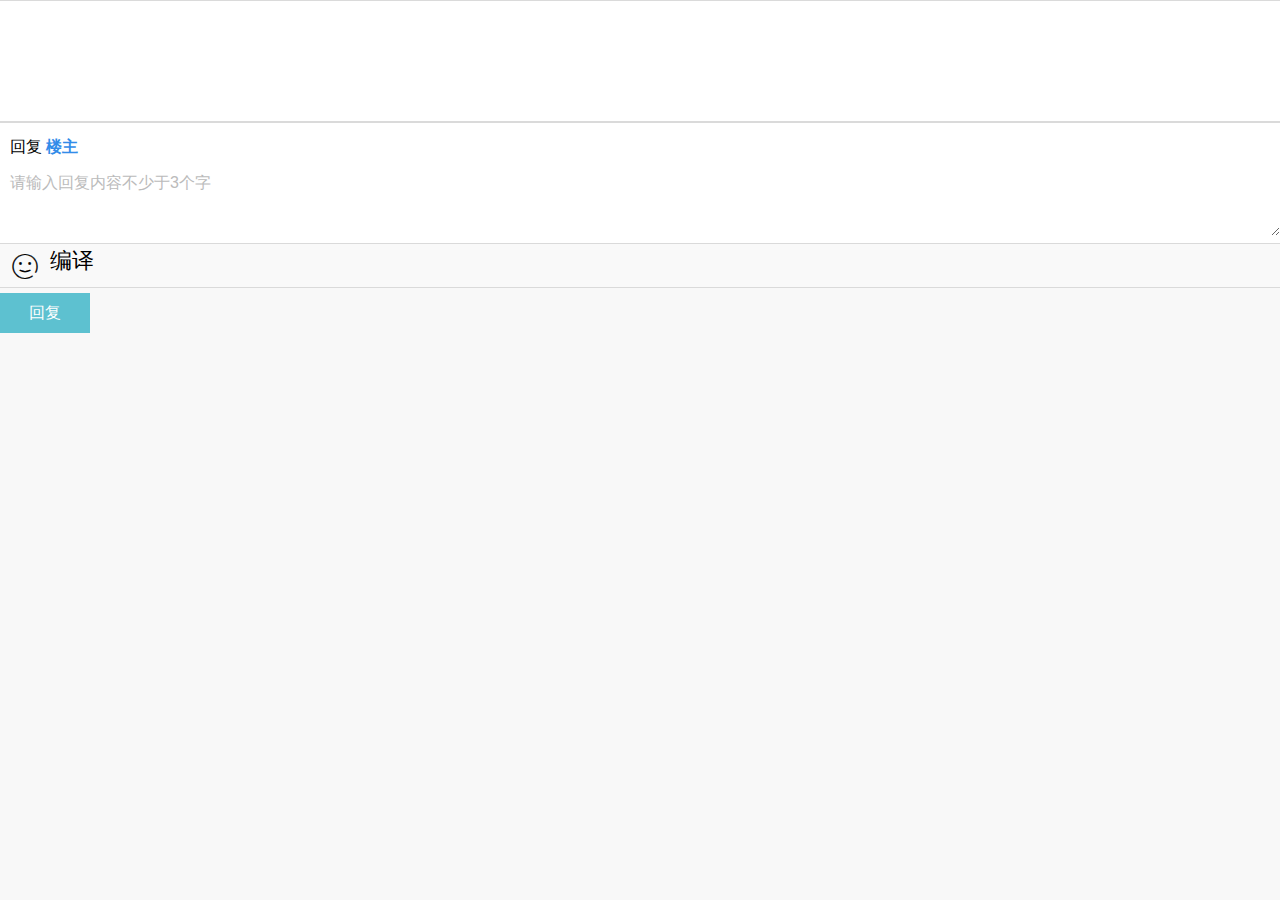
<file: index.html>
<!doctype html>
<html>
<head>
    <meta charset="utf-8">
    <meta name="viewport" content="initial-scale=1, maximum-scale=1, user-scalable=no">
    <meta name="format-detection" content="telephone=no">
    <title>表情</title>
    <script type="text/javascript" src="lib/zepto.js"></script>
    <link rel="stylesheet" href="lib/frozenui-1.3.0/css/frozen.css"/>
    <link rel="stylesheet" href="lib/taobao-font/iconfont.css"/>
    <link rel="stylesheet" href="css/mod.emoji.css"/>
	<link rel="stylesheet" href="css/mod.bz.css"/>
	
</head>
<body>
  <section id="replyer">
        <div class="topic-bottom-bar">
        <div id="result" class="reply replyer-emoji-box "></div>
            <div class="reply">
                <span>
                    回复 <b >楼主</b>
                </span>
                <textarea placeholder="请输入回复内容不少于3个字" class="replyInput " id="textContent"></textarea>
            </div>

            <div class="replyer-panel">
                <div class="emoji" id="emojiBtn">
                    <i class="icon iconfont">&#xf00f5;</i>
                </div>
                <div id="byBtn">编译</div>
            </div>
            <div class="face-main" id="faceMain">
                <div class="face-main-box" id="faceMainBox">
                   
                </div>
                <ul class="nav-tab-face selfclear" id="navTabBox"></ul>
            </div>
            <div class="ctrlBar">
                <a class="btn btn-blue submit">回复</a>
            </div>
        </div>
    </section>
    <script type="text/javascript" src="lib/zepto.touchSwipe.js"></script>
    <script type="text/javascript" src="modules/module.emoji.js"></script>
    <script type="text/javascript" src="modules/index.controller.js"></script>
</body>
</html>
</file>
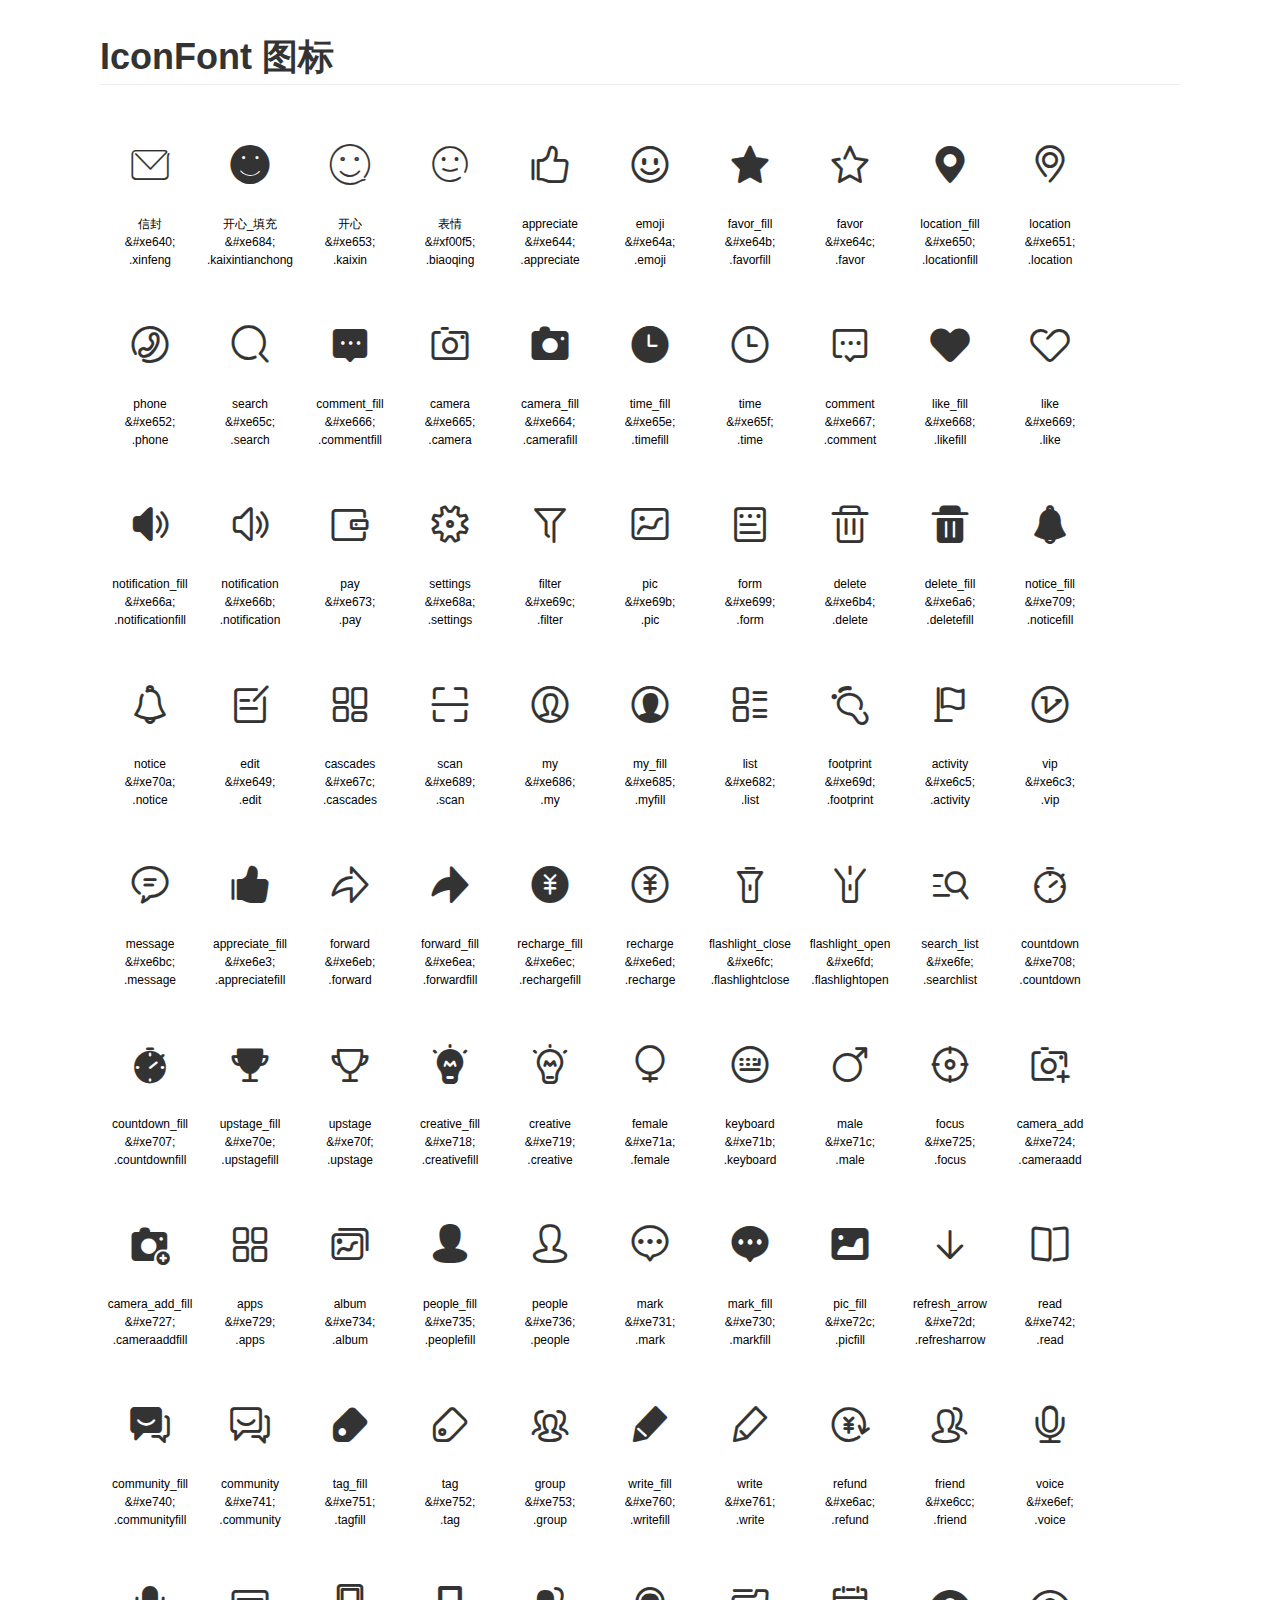
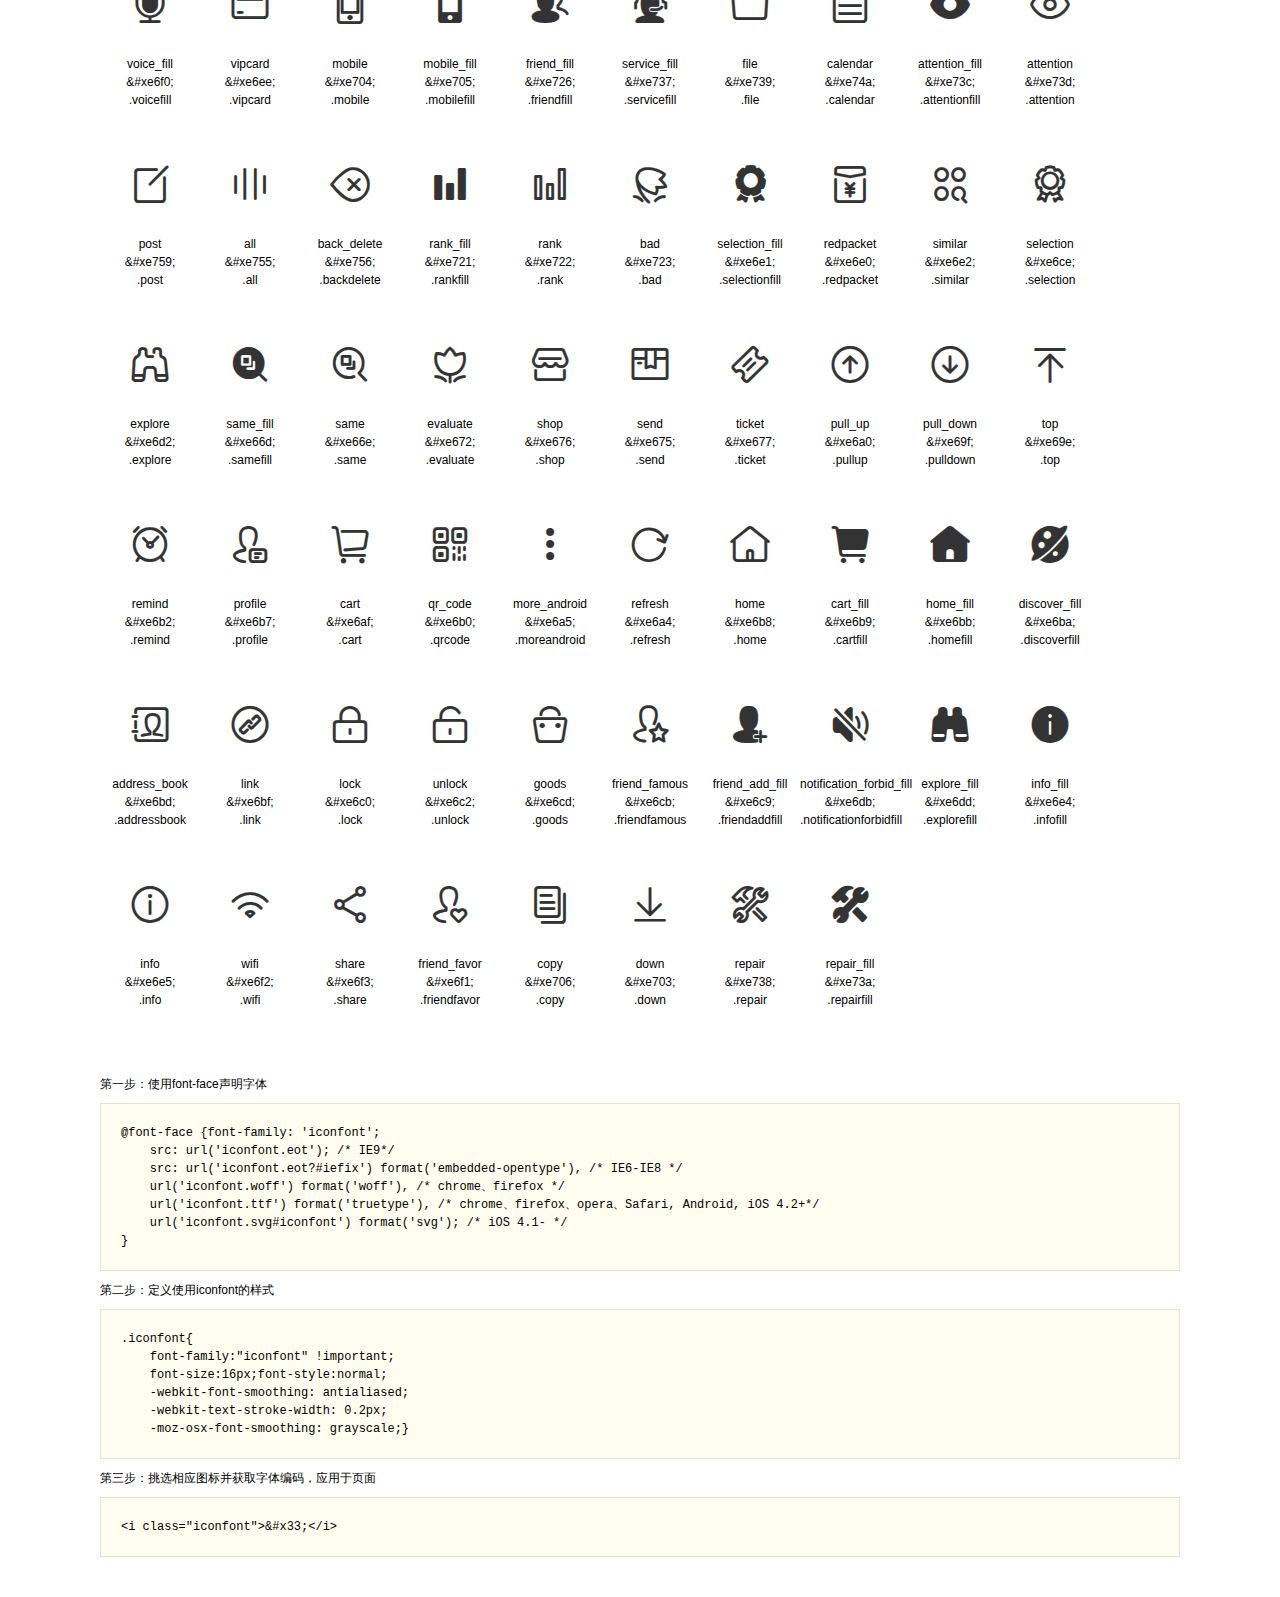
<file: lib/taobao-font/demo.html>
<!DOCTYPE html>
<html>
<head>
    <meta charset="utf-8"/>
    <title>IconFont</title>
    <link rel="stylesheet" href="demo.css">
    <link rel="stylesheet" href="iconfont.css">
</head>
<body>
    <div class="main">
        <h1>IconFont 图标</h1>
        <ul class="icon_lists clear">
            
                <li>
                <i class="icon iconfont">&#xe640;</i>
                    <div class="name">信封</div>
                    <div class="code">&amp;#xe640;</div>
                    <div class="fontclass">.xinfeng</div>
                </li>
            
                <li>
                <i class="icon iconfont">&#xe684;</i>
                    <div class="name">开心_填充</div>
                    <div class="code">&amp;#xe684;</div>
                    <div class="fontclass">.kaixintianchong</div>
                </li>
            
                <li>
                <i class="icon iconfont">&#xe653;</i>
                    <div class="name">开心</div>
                    <div class="code">&amp;#xe653;</div>
                    <div class="fontclass">.kaixin</div>
                </li>
            
                <li>
                <i class="icon iconfont">&#xf00f5;</i>
                    <div class="name">表情</div>
                    <div class="code">&amp;#xf00f5;</div>
                    <div class="fontclass">.biaoqing</div>
                </li>
            
                <li>
                <i class="icon iconfont">&#xe644;</i>
                    <div class="name">appreciate</div>
                    <div class="code">&amp;#xe644;</div>
                    <div class="fontclass">.appreciate</div>
                </li>
            
                <li>
                <i class="icon iconfont">&#xe64a;</i>
                    <div class="name">emoji</div>
                    <div class="code">&amp;#xe64a;</div>
                    <div class="fontclass">.emoji</div>
                </li>
            
                <li>
                <i class="icon iconfont">&#xe64b;</i>
                    <div class="name">favor_fill</div>
                    <div class="code">&amp;#xe64b;</div>
                    <div class="fontclass">.favorfill</div>
                </li>
            
                <li>
                <i class="icon iconfont">&#xe64c;</i>
                    <div class="name">favor</div>
                    <div class="code">&amp;#xe64c;</div>
                    <div class="fontclass">.favor</div>
                </li>
            
                <li>
                <i class="icon iconfont">&#xe650;</i>
                    <div class="name">location_fill</div>
                    <div class="code">&amp;#xe650;</div>
                    <div class="fontclass">.locationfill</div>
                </li>
            
                <li>
                <i class="icon iconfont">&#xe651;</i>
                    <div class="name">location</div>
                    <div class="code">&amp;#xe651;</div>
                    <div class="fontclass">.location</div>
                </li>
            
                <li>
                <i class="icon iconfont">&#xe652;</i>
                    <div class="name">phone</div>
                    <div class="code">&amp;#xe652;</div>
                    <div class="fontclass">.phone</div>
                </li>
            
                <li>
                <i class="icon iconfont">&#xe65c;</i>
                    <div class="name">search</div>
                    <div class="code">&amp;#xe65c;</div>
                    <div class="fontclass">.search</div>
                </li>
            
                <li>
                <i class="icon iconfont">&#xe666;</i>
                    <div class="name">comment_fill</div>
                    <div class="code">&amp;#xe666;</div>
                    <div class="fontclass">.commentfill</div>
                </li>
            
                <li>
                <i class="icon iconfont">&#xe665;</i>
                    <div class="name">camera</div>
                    <div class="code">&amp;#xe665;</div>
                    <div class="fontclass">.camera</div>
                </li>
            
                <li>
                <i class="icon iconfont">&#xe664;</i>
                    <div class="name">camera_fill</div>
                    <div class="code">&amp;#xe664;</div>
                    <div class="fontclass">.camerafill</div>
                </li>
            
                <li>
                <i class="icon iconfont">&#xe65e;</i>
                    <div class="name">time_fill</div>
                    <div class="code">&amp;#xe65e;</div>
                    <div class="fontclass">.timefill</div>
                </li>
            
                <li>
                <i class="icon iconfont">&#xe65f;</i>
                    <div class="name">time</div>
                    <div class="code">&amp;#xe65f;</div>
                    <div class="fontclass">.time</div>
                </li>
            
                <li>
                <i class="icon iconfont">&#xe667;</i>
                    <div class="name">comment</div>
                    <div class="code">&amp;#xe667;</div>
                    <div class="fontclass">.comment</div>
                </li>
            
                <li>
                <i class="icon iconfont">&#xe668;</i>
                    <div class="name">like_fill</div>
                    <div class="code">&amp;#xe668;</div>
                    <div class="fontclass">.likefill</div>
                </li>
            
                <li>
                <i class="icon iconfont">&#xe669;</i>
                    <div class="name">like</div>
                    <div class="code">&amp;#xe669;</div>
                    <div class="fontclass">.like</div>
                </li>
            
                <li>
                <i class="icon iconfont">&#xe66a;</i>
                    <div class="name">notification_fill</div>
                    <div class="code">&amp;#xe66a;</div>
                    <div class="fontclass">.notificationfill</div>
                </li>
            
                <li>
                <i class="icon iconfont">&#xe66b;</i>
                    <div class="name">notification</div>
                    <div class="code">&amp;#xe66b;</div>
                    <div class="fontclass">.notification</div>
                </li>
            
                <li>
                <i class="icon iconfont">&#xe673;</i>
                    <div class="name">pay</div>
                    <div class="code">&amp;#xe673;</div>
                    <div class="fontclass">.pay</div>
                </li>
            
                <li>
                <i class="icon iconfont">&#xe68a;</i>
                    <div class="name">settings</div>
                    <div class="code">&amp;#xe68a;</div>
                    <div class="fontclass">.settings</div>
                </li>
            
                <li>
                <i class="icon iconfont">&#xe69c;</i>
                    <div class="name">filter</div>
                    <div class="code">&amp;#xe69c;</div>
                    <div class="fontclass">.filter</div>
                </li>
            
                <li>
                <i class="icon iconfont">&#xe69b;</i>
                    <div class="name">pic</div>
                    <div class="code">&amp;#xe69b;</div>
                    <div class="fontclass">.pic</div>
                </li>
            
                <li>
                <i class="icon iconfont">&#xe699;</i>
                    <div class="name">form</div>
                    <div class="code">&amp;#xe699;</div>
                    <div class="fontclass">.form</div>
                </li>
            
                <li>
                <i class="icon iconfont">&#xe6b4;</i>
                    <div class="name">delete</div>
                    <div class="code">&amp;#xe6b4;</div>
                    <div class="fontclass">.delete</div>
                </li>
            
                <li>
                <i class="icon iconfont">&#xe6a6;</i>
                    <div class="name">delete_fill</div>
                    <div class="code">&amp;#xe6a6;</div>
                    <div class="fontclass">.deletefill</div>
                </li>
            
                <li>
                <i class="icon iconfont">&#xe709;</i>
                    <div class="name">notice_fill</div>
                    <div class="code">&amp;#xe709;</div>
                    <div class="fontclass">.noticefill</div>
                </li>
            
                <li>
                <i class="icon iconfont">&#xe70a;</i>
                    <div class="name">notice</div>
                    <div class="code">&amp;#xe70a;</div>
                    <div class="fontclass">.notice</div>
                </li>
            
                <li>
                <i class="icon iconfont">&#xe649;</i>
                    <div class="name">edit</div>
                    <div class="code">&amp;#xe649;</div>
                    <div class="fontclass">.edit</div>
                </li>
            
                <li>
                <i class="icon iconfont">&#xe67c;</i>
                    <div class="name">cascades</div>
                    <div class="code">&amp;#xe67c;</div>
                    <div class="fontclass">.cascades</div>
                </li>
            
                <li>
                <i class="icon iconfont">&#xe689;</i>
                    <div class="name">scan</div>
                    <div class="code">&amp;#xe689;</div>
                    <div class="fontclass">.scan</div>
                </li>
            
                <li>
                <i class="icon iconfont">&#xe686;</i>
                    <div class="name">my</div>
                    <div class="code">&amp;#xe686;</div>
                    <div class="fontclass">.my</div>
                </li>
            
                <li>
                <i class="icon iconfont">&#xe685;</i>
                    <div class="name">my_fill</div>
                    <div class="code">&amp;#xe685;</div>
                    <div class="fontclass">.myfill</div>
                </li>
            
                <li>
                <i class="icon iconfont">&#xe682;</i>
                    <div class="name">list</div>
                    <div class="code">&amp;#xe682;</div>
                    <div class="fontclass">.list</div>
                </li>
            
                <li>
                <i class="icon iconfont">&#xe69d;</i>
                    <div class="name">footprint</div>
                    <div class="code">&amp;#xe69d;</div>
                    <div class="fontclass">.footprint</div>
                </li>
            
                <li>
                <i class="icon iconfont">&#xe6c5;</i>
                    <div class="name">activity</div>
                    <div class="code">&amp;#xe6c5;</div>
                    <div class="fontclass">.activity</div>
                </li>
            
                <li>
                <i class="icon iconfont">&#xe6c3;</i>
                    <div class="name">vip</div>
                    <div class="code">&amp;#xe6c3;</div>
                    <div class="fontclass">.vip</div>
                </li>
            
                <li>
                <i class="icon iconfont">&#xe6bc;</i>
                    <div class="name">message</div>
                    <div class="code">&amp;#xe6bc;</div>
                    <div class="fontclass">.message</div>
                </li>
            
                <li>
                <i class="icon iconfont">&#xe6e3;</i>
                    <div class="name">appreciate_fill</div>
                    <div class="code">&amp;#xe6e3;</div>
                    <div class="fontclass">.appreciatefill</div>
                </li>
            
                <li>
                <i class="icon iconfont">&#xe6eb;</i>
                    <div class="name">forward</div>
                    <div class="code">&amp;#xe6eb;</div>
                    <div class="fontclass">.forward</div>
                </li>
            
                <li>
                <i class="icon iconfont">&#xe6ea;</i>
                    <div class="name">forward_fill</div>
                    <div class="code">&amp;#xe6ea;</div>
                    <div class="fontclass">.forwardfill</div>
                </li>
            
                <li>
                <i class="icon iconfont">&#xe6ec;</i>
                    <div class="name">recharge_fill</div>
                    <div class="code">&amp;#xe6ec;</div>
                    <div class="fontclass">.rechargefill</div>
                </li>
            
                <li>
                <i class="icon iconfont">&#xe6ed;</i>
                    <div class="name">recharge</div>
                    <div class="code">&amp;#xe6ed;</div>
                    <div class="fontclass">.recharge</div>
                </li>
            
                <li>
                <i class="icon iconfont">&#xe6fc;</i>
                    <div class="name">flashlight_close</div>
                    <div class="code">&amp;#xe6fc;</div>
                    <div class="fontclass">.flashlightclose</div>
                </li>
            
                <li>
                <i class="icon iconfont">&#xe6fd;</i>
                    <div class="name">flashlight_open</div>
                    <div class="code">&amp;#xe6fd;</div>
                    <div class="fontclass">.flashlightopen</div>
                </li>
            
                <li>
                <i class="icon iconfont">&#xe6fe;</i>
                    <div class="name">search_list</div>
                    <div class="code">&amp;#xe6fe;</div>
                    <div class="fontclass">.searchlist</div>
                </li>
            
                <li>
                <i class="icon iconfont">&#xe708;</i>
                    <div class="name">countdown</div>
                    <div class="code">&amp;#xe708;</div>
                    <div class="fontclass">.countdown</div>
                </li>
            
                <li>
                <i class="icon iconfont">&#xe707;</i>
                    <div class="name">countdown_fill</div>
                    <div class="code">&amp;#xe707;</div>
                    <div class="fontclass">.countdownfill</div>
                </li>
            
                <li>
                <i class="icon iconfont">&#xe70e;</i>
                    <div class="name">upstage_fill</div>
                    <div class="code">&amp;#xe70e;</div>
                    <div class="fontclass">.upstagefill</div>
                </li>
            
                <li>
                <i class="icon iconfont">&#xe70f;</i>
                    <div class="name">upstage</div>
                    <div class="code">&amp;#xe70f;</div>
                    <div class="fontclass">.upstage</div>
                </li>
            
                <li>
                <i class="icon iconfont">&#xe718;</i>
                    <div class="name">creative_fill</div>
                    <div class="code">&amp;#xe718;</div>
                    <div class="fontclass">.creativefill</div>
                </li>
            
                <li>
                <i class="icon iconfont">&#xe719;</i>
                    <div class="name">creative</div>
                    <div class="code">&amp;#xe719;</div>
                    <div class="fontclass">.creative</div>
                </li>
            
                <li>
                <i class="icon iconfont">&#xe71a;</i>
                    <div class="name">female</div>
                    <div class="code">&amp;#xe71a;</div>
                    <div class="fontclass">.female</div>
                </li>
            
                <li>
                <i class="icon iconfont">&#xe71b;</i>
                    <div class="name">keyboard</div>
                    <div class="code">&amp;#xe71b;</div>
                    <div class="fontclass">.keyboard</div>
                </li>
            
                <li>
                <i class="icon iconfont">&#xe71c;</i>
                    <div class="name">male</div>
                    <div class="code">&amp;#xe71c;</div>
                    <div class="fontclass">.male</div>
                </li>
            
                <li>
                <i class="icon iconfont">&#xe725;</i>
                    <div class="name">focus</div>
                    <div class="code">&amp;#xe725;</div>
                    <div class="fontclass">.focus</div>
                </li>
            
                <li>
                <i class="icon iconfont">&#xe724;</i>
                    <div class="name">camera_add</div>
                    <div class="code">&amp;#xe724;</div>
                    <div class="fontclass">.cameraadd</div>
                </li>
            
                <li>
                <i class="icon iconfont">&#xe727;</i>
                    <div class="name">camera_add_fill</div>
                    <div class="code">&amp;#xe727;</div>
                    <div class="fontclass">.cameraaddfill</div>
                </li>
            
                <li>
                <i class="icon iconfont">&#xe729;</i>
                    <div class="name">apps</div>
                    <div class="code">&amp;#xe729;</div>
                    <div class="fontclass">.apps</div>
                </li>
            
                <li>
                <i class="icon iconfont">&#xe734;</i>
                    <div class="name">album</div>
                    <div class="code">&amp;#xe734;</div>
                    <div class="fontclass">.album</div>
                </li>
            
                <li>
                <i class="icon iconfont">&#xe735;</i>
                    <div class="name">people_fill</div>
                    <div class="code">&amp;#xe735;</div>
                    <div class="fontclass">.peoplefill</div>
                </li>
            
                <li>
                <i class="icon iconfont">&#xe736;</i>
                    <div class="name">people</div>
                    <div class="code">&amp;#xe736;</div>
                    <div class="fontclass">.people</div>
                </li>
            
                <li>
                <i class="icon iconfont">&#xe731;</i>
                    <div class="name">mark</div>
                    <div class="code">&amp;#xe731;</div>
                    <div class="fontclass">.mark</div>
                </li>
            
                <li>
                <i class="icon iconfont">&#xe730;</i>
                    <div class="name">mark_fill</div>
                    <div class="code">&amp;#xe730;</div>
                    <div class="fontclass">.markfill</div>
                </li>
            
                <li>
                <i class="icon iconfont">&#xe72c;</i>
                    <div class="name">pic_fill</div>
                    <div class="code">&amp;#xe72c;</div>
                    <div class="fontclass">.picfill</div>
                </li>
            
                <li>
                <i class="icon iconfont">&#xe72d;</i>
                    <div class="name">refresh_arrow</div>
                    <div class="code">&amp;#xe72d;</div>
                    <div class="fontclass">.refresharrow</div>
                </li>
            
                <li>
                <i class="icon iconfont">&#xe742;</i>
                    <div class="name">read</div>
                    <div class="code">&amp;#xe742;</div>
                    <div class="fontclass">.read</div>
                </li>
            
                <li>
                <i class="icon iconfont">&#xe740;</i>
                    <div class="name">community_fill</div>
                    <div class="code">&amp;#xe740;</div>
                    <div class="fontclass">.communityfill</div>
                </li>
            
                <li>
                <i class="icon iconfont">&#xe741;</i>
                    <div class="name">community</div>
                    <div class="code">&amp;#xe741;</div>
                    <div class="fontclass">.community</div>
                </li>
            
                <li>
                <i class="icon iconfont">&#xe751;</i>
                    <div class="name">tag_fill</div>
                    <div class="code">&amp;#xe751;</div>
                    <div class="fontclass">.tagfill</div>
                </li>
            
                <li>
                <i class="icon iconfont">&#xe752;</i>
                    <div class="name">tag</div>
                    <div class="code">&amp;#xe752;</div>
                    <div class="fontclass">.tag</div>
                </li>
            
                <li>
                <i class="icon iconfont">&#xe753;</i>
                    <div class="name">group</div>
                    <div class="code">&amp;#xe753;</div>
                    <div class="fontclass">.group</div>
                </li>
            
                <li>
                <i class="icon iconfont">&#xe760;</i>
                    <div class="name">write_fill</div>
                    <div class="code">&amp;#xe760;</div>
                    <div class="fontclass">.writefill</div>
                </li>
            
                <li>
                <i class="icon iconfont">&#xe761;</i>
                    <div class="name">write</div>
                    <div class="code">&amp;#xe761;</div>
                    <div class="fontclass">.write</div>
                </li>
            
                <li>
                <i class="icon iconfont">&#xe6ac;</i>
                    <div class="name">refund</div>
                    <div class="code">&amp;#xe6ac;</div>
                    <div class="fontclass">.refund</div>
                </li>
            
                <li>
                <i class="icon iconfont">&#xe6cc;</i>
                    <div class="name">friend</div>
                    <div class="code">&amp;#xe6cc;</div>
                    <div class="fontclass">.friend</div>
                </li>
            
                <li>
                <i class="icon iconfont">&#xe6ef;</i>
                    <div class="name">voice</div>
                    <div class="code">&amp;#xe6ef;</div>
                    <div class="fontclass">.voice</div>
                </li>
            
                <li>
                <i class="icon iconfont">&#xe6f0;</i>
                    <div class="name">voice_fill</div>
                    <div class="code">&amp;#xe6f0;</div>
                    <div class="fontclass">.voicefill</div>
                </li>
            
                <li>
                <i class="icon iconfont">&#xe6ee;</i>
                    <div class="name">vipcard</div>
                    <div class="code">&amp;#xe6ee;</div>
                    <div class="fontclass">.vipcard</div>
                </li>
            
                <li>
                <i class="icon iconfont">&#xe704;</i>
                    <div class="name">mobile</div>
                    <div class="code">&amp;#xe704;</div>
                    <div class="fontclass">.mobile</div>
                </li>
            
                <li>
                <i class="icon iconfont">&#xe705;</i>
                    <div class="name">mobile_fill</div>
                    <div class="code">&amp;#xe705;</div>
                    <div class="fontclass">.mobilefill</div>
                </li>
            
                <li>
                <i class="icon iconfont">&#xe726;</i>
                    <div class="name">friend_fill</div>
                    <div class="code">&amp;#xe726;</div>
                    <div class="fontclass">.friendfill</div>
                </li>
            
                <li>
                <i class="icon iconfont">&#xe737;</i>
                    <div class="name">service_fill</div>
                    <div class="code">&amp;#xe737;</div>
                    <div class="fontclass">.servicefill</div>
                </li>
            
                <li>
                <i class="icon iconfont">&#xe739;</i>
                    <div class="name">file</div>
                    <div class="code">&amp;#xe739;</div>
                    <div class="fontclass">.file</div>
                </li>
            
                <li>
                <i class="icon iconfont">&#xe74a;</i>
                    <div class="name">calendar</div>
                    <div class="code">&amp;#xe74a;</div>
                    <div class="fontclass">.calendar</div>
                </li>
            
                <li>
                <i class="icon iconfont">&#xe73c;</i>
                    <div class="name">attention_fill</div>
                    <div class="code">&amp;#xe73c;</div>
                    <div class="fontclass">.attentionfill</div>
                </li>
            
                <li>
                <i class="icon iconfont">&#xe73d;</i>
                    <div class="name">attention</div>
                    <div class="code">&amp;#xe73d;</div>
                    <div class="fontclass">.attention</div>
                </li>
            
                <li>
                <i class="icon iconfont">&#xe759;</i>
                    <div class="name">post</div>
                    <div class="code">&amp;#xe759;</div>
                    <div class="fontclass">.post</div>
                </li>
            
                <li>
                <i class="icon iconfont">&#xe755;</i>
                    <div class="name">all</div>
                    <div class="code">&amp;#xe755;</div>
                    <div class="fontclass">.all</div>
                </li>
            
                <li>
                <i class="icon iconfont">&#xe756;</i>
                    <div class="name">back_delete</div>
                    <div class="code">&amp;#xe756;</div>
                    <div class="fontclass">.backdelete</div>
                </li>
            
                <li>
                <i class="icon iconfont">&#xe721;</i>
                    <div class="name">rank_fill</div>
                    <div class="code">&amp;#xe721;</div>
                    <div class="fontclass">.rankfill</div>
                </li>
            
                <li>
                <i class="icon iconfont">&#xe722;</i>
                    <div class="name">rank</div>
                    <div class="code">&amp;#xe722;</div>
                    <div class="fontclass">.rank</div>
                </li>
            
                <li>
                <i class="icon iconfont">&#xe723;</i>
                    <div class="name">bad</div>
                    <div class="code">&amp;#xe723;</div>
                    <div class="fontclass">.bad</div>
                </li>
            
                <li>
                <i class="icon iconfont">&#xe6e1;</i>
                    <div class="name">selection_fill</div>
                    <div class="code">&amp;#xe6e1;</div>
                    <div class="fontclass">.selectionfill</div>
                </li>
            
                <li>
                <i class="icon iconfont">&#xe6e0;</i>
                    <div class="name">redpacket</div>
                    <div class="code">&amp;#xe6e0;</div>
                    <div class="fontclass">.redpacket</div>
                </li>
            
                <li>
                <i class="icon iconfont">&#xe6e2;</i>
                    <div class="name">similar</div>
                    <div class="code">&amp;#xe6e2;</div>
                    <div class="fontclass">.similar</div>
                </li>
            
                <li>
                <i class="icon iconfont">&#xe6ce;</i>
                    <div class="name">selection</div>
                    <div class="code">&amp;#xe6ce;</div>
                    <div class="fontclass">.selection</div>
                </li>
            
                <li>
                <i class="icon iconfont">&#xe6d2;</i>
                    <div class="name">explore</div>
                    <div class="code">&amp;#xe6d2;</div>
                    <div class="fontclass">.explore</div>
                </li>
            
                <li>
                <i class="icon iconfont">&#xe66d;</i>
                    <div class="name">same_fill</div>
                    <div class="code">&amp;#xe66d;</div>
                    <div class="fontclass">.samefill</div>
                </li>
            
                <li>
                <i class="icon iconfont">&#xe66e;</i>
                    <div class="name">same</div>
                    <div class="code">&amp;#xe66e;</div>
                    <div class="fontclass">.same</div>
                </li>
            
                <li>
                <i class="icon iconfont">&#xe672;</i>
                    <div class="name">evaluate</div>
                    <div class="code">&amp;#xe672;</div>
                    <div class="fontclass">.evaluate</div>
                </li>
            
                <li>
                <i class="icon iconfont">&#xe676;</i>
                    <div class="name">shop</div>
                    <div class="code">&amp;#xe676;</div>
                    <div class="fontclass">.shop</div>
                </li>
            
                <li>
                <i class="icon iconfont">&#xe675;</i>
                    <div class="name">send</div>
                    <div class="code">&amp;#xe675;</div>
                    <div class="fontclass">.send</div>
                </li>
            
                <li>
                <i class="icon iconfont">&#xe677;</i>
                    <div class="name">ticket</div>
                    <div class="code">&amp;#xe677;</div>
                    <div class="fontclass">.ticket</div>
                </li>
            
                <li>
                <i class="icon iconfont">&#xe6a0;</i>
                    <div class="name">pull_up</div>
                    <div class="code">&amp;#xe6a0;</div>
                    <div class="fontclass">.pullup</div>
                </li>
            
                <li>
                <i class="icon iconfont">&#xe69f;</i>
                    <div class="name">pull_down</div>
                    <div class="code">&amp;#xe69f;</div>
                    <div class="fontclass">.pulldown</div>
                </li>
            
                <li>
                <i class="icon iconfont">&#xe69e;</i>
                    <div class="name">top</div>
                    <div class="code">&amp;#xe69e;</div>
                    <div class="fontclass">.top</div>
                </li>
            
                <li>
                <i class="icon iconfont">&#xe6b2;</i>
                    <div class="name">remind</div>
                    <div class="code">&amp;#xe6b2;</div>
                    <div class="fontclass">.remind</div>
                </li>
            
                <li>
                <i class="icon iconfont">&#xe6b7;</i>
                    <div class="name">profile</div>
                    <div class="code">&amp;#xe6b7;</div>
                    <div class="fontclass">.profile</div>
                </li>
            
                <li>
                <i class="icon iconfont">&#xe6af;</i>
                    <div class="name">cart</div>
                    <div class="code">&amp;#xe6af;</div>
                    <div class="fontclass">.cart</div>
                </li>
            
                <li>
                <i class="icon iconfont">&#xe6b0;</i>
                    <div class="name">qr_code</div>
                    <div class="code">&amp;#xe6b0;</div>
                    <div class="fontclass">.qrcode</div>
                </li>
            
                <li>
                <i class="icon iconfont">&#xe6a5;</i>
                    <div class="name">more_android</div>
                    <div class="code">&amp;#xe6a5;</div>
                    <div class="fontclass">.moreandroid</div>
                </li>
            
                <li>
                <i class="icon iconfont">&#xe6a4;</i>
                    <div class="name">refresh</div>
                    <div class="code">&amp;#xe6a4;</div>
                    <div class="fontclass">.refresh</div>
                </li>
            
                <li>
                <i class="icon iconfont">&#xe6b8;</i>
                    <div class="name">home</div>
                    <div class="code">&amp;#xe6b8;</div>
                    <div class="fontclass">.home</div>
                </li>
            
                <li>
                <i class="icon iconfont">&#xe6b9;</i>
                    <div class="name">cart_fill</div>
                    <div class="code">&amp;#xe6b9;</div>
                    <div class="fontclass">.cartfill</div>
                </li>
            
                <li>
                <i class="icon iconfont">&#xe6bb;</i>
                    <div class="name">home_fill</div>
                    <div class="code">&amp;#xe6bb;</div>
                    <div class="fontclass">.homefill</div>
                </li>
            
                <li>
                <i class="icon iconfont">&#xe6ba;</i>
                    <div class="name">discover_fill</div>
                    <div class="code">&amp;#xe6ba;</div>
                    <div class="fontclass">.discoverfill</div>
                </li>
            
                <li>
                <i class="icon iconfont">&#xe6bd;</i>
                    <div class="name">address_book</div>
                    <div class="code">&amp;#xe6bd;</div>
                    <div class="fontclass">.addressbook</div>
                </li>
            
                <li>
                <i class="icon iconfont">&#xe6bf;</i>
                    <div class="name">link</div>
                    <div class="code">&amp;#xe6bf;</div>
                    <div class="fontclass">.link</div>
                </li>
            
                <li>
                <i class="icon iconfont">&#xe6c0;</i>
                    <div class="name">lock</div>
                    <div class="code">&amp;#xe6c0;</div>
                    <div class="fontclass">.lock</div>
                </li>
            
                <li>
                <i class="icon iconfont">&#xe6c2;</i>
                    <div class="name">unlock</div>
                    <div class="code">&amp;#xe6c2;</div>
                    <div class="fontclass">.unlock</div>
                </li>
            
                <li>
                <i class="icon iconfont">&#xe6cd;</i>
                    <div class="name">goods</div>
                    <div class="code">&amp;#xe6cd;</div>
                    <div class="fontclass">.goods</div>
                </li>
            
                <li>
                <i class="icon iconfont">&#xe6cb;</i>
                    <div class="name">friend_famous</div>
                    <div class="code">&amp;#xe6cb;</div>
                    <div class="fontclass">.friendfamous</div>
                </li>
            
                <li>
                <i class="icon iconfont">&#xe6c9;</i>
                    <div class="name">friend_add_fill</div>
                    <div class="code">&amp;#xe6c9;</div>
                    <div class="fontclass">.friendaddfill</div>
                </li>
            
                <li>
                <i class="icon iconfont">&#xe6db;</i>
                    <div class="name">notification_forbid_fill</div>
                    <div class="code">&amp;#xe6db;</div>
                    <div class="fontclass">.notificationforbidfill</div>
                </li>
            
                <li>
                <i class="icon iconfont">&#xe6dd;</i>
                    <div class="name">explore_fill</div>
                    <div class="code">&amp;#xe6dd;</div>
                    <div class="fontclass">.explorefill</div>
                </li>
            
                <li>
                <i class="icon iconfont">&#xe6e4;</i>
                    <div class="name">info_fill</div>
                    <div class="code">&amp;#xe6e4;</div>
                    <div class="fontclass">.infofill</div>
                </li>
            
                <li>
                <i class="icon iconfont">&#xe6e5;</i>
                    <div class="name">info</div>
                    <div class="code">&amp;#xe6e5;</div>
                    <div class="fontclass">.info</div>
                </li>
            
                <li>
                <i class="icon iconfont">&#xe6f2;</i>
                    <div class="name">wifi</div>
                    <div class="code">&amp;#xe6f2;</div>
                    <div class="fontclass">.wifi</div>
                </li>
            
                <li>
                <i class="icon iconfont">&#xe6f3;</i>
                    <div class="name">share</div>
                    <div class="code">&amp;#xe6f3;</div>
                    <div class="fontclass">.share</div>
                </li>
            
                <li>
                <i class="icon iconfont">&#xe6f1;</i>
                    <div class="name">friend_favor</div>
                    <div class="code">&amp;#xe6f1;</div>
                    <div class="fontclass">.friendfavor</div>
                </li>
            
                <li>
                <i class="icon iconfont">&#xe706;</i>
                    <div class="name">copy</div>
                    <div class="code">&amp;#xe706;</div>
                    <div class="fontclass">.copy</div>
                </li>
            
                <li>
                <i class="icon iconfont">&#xe703;</i>
                    <div class="name">down</div>
                    <div class="code">&amp;#xe703;</div>
                    <div class="fontclass">.down</div>
                </li>
            
                <li>
                <i class="icon iconfont">&#xe738;</i>
                    <div class="name">repair</div>
                    <div class="code">&amp;#xe738;</div>
                    <div class="fontclass">.repair</div>
                </li>
            
                <li>
                <i class="icon iconfont">&#xe73a;</i>
                    <div class="name">repair_fill</div>
                    <div class="code">&amp;#xe73a;</div>
                    <div class="fontclass">.repairfill</div>
                </li>
            
        </ul>


        <div class="helps">
            第一步：使用font-face声明字体
            <pre>
@font-face {font-family: 'iconfont';
    src: url('iconfont.eot'); /* IE9*/
    src: url('iconfont.eot?#iefix') format('embedded-opentype'), /* IE6-IE8 */
    url('iconfont.woff') format('woff'), /* chrome、firefox */
    url('iconfont.ttf') format('truetype'), /* chrome、firefox、opera、Safari, Android, iOS 4.2+*/
    url('iconfont.svg#iconfont') format('svg'); /* iOS 4.1- */
}
</pre>
第二步：定义使用iconfont的样式
            <pre>
.iconfont{
    font-family:"iconfont" !important;
    font-size:16px;font-style:normal;
    -webkit-font-smoothing: antialiased;
    -webkit-text-stroke-width: 0.2px;
    -moz-osx-font-smoothing: grayscale;}
</pre>
第三步：挑选相应图标并获取字体编码，应用于页面
<pre>
&lt;i class="iconfont"&gt;&amp;#x33;&lt;/i&gt;
</pre>
        </div>

    </div>
</body>
</html>
</file>
<file: lib/frozenui-1.3.0/css/frozen.css>
@charset "UTF-8";@media screen and (max-width:319px){html{font-size:85.33333px}}@media screen and (min-width:320px) and (max-width:359px){html{font-size:85.33333px}}@media screen and (min-width:360px) and (max-width:374px){html{font-size:96px}}@media screen and (min-width:375px) and (max-width:383px){html{font-size:100px}}@media screen and (min-width:384px) and (max-width:399px){html{font-size:102.4px}}@media screen and (min-width:400px) and (max-width:413px){html{font-size:106.66667px}}@media screen and (min-width:414px){html{font-size:110.4px}}body,div,dl,dt,dd,ul,ol,li,h1,h2,h3,h4,h5,h6,pre,code,form,fieldset,legend,input,textarea,p,blockquote,th,td,header,hgroup,nav,section,article,aside,footer,figure,figcaption,menu,button{margin:0;padding:0}body{font-family:"Helvetica Neue",Helvetica,STHeiTi,sans-serif;line-height:1.5;font-size:16px;color:#000;background-color:#f8f8f8;-webkit-user-select:none;-webkit-text-size-adjust:100%;-webkit-tap-highlight-color:transparent;outline:0}h1,h2,h3,h4,h5,h6{font-size:100%;font-weight:400}table{border-collapse:collapse;border-spacing:0}caption,th{text-align:left}fieldset,img{border:0}li{list-style:none}ins{text-decoration:none}del{text-decoration:line-through}input,button,textarea,select,optgroup,option{font-family:inherit;font-size:inherit;font-style:inherit;font-weight:inherit;outline:0}button{-webkit-appearance:none;border:0;background:0 0}a{-webkit-touch-callout:none;text-decoration:none}:focus{outline:0;-webkit-tap-highlight-color:transparent}em,i{font-style:normal}@font-face{font-family:iconfont;src:url(../font/iconfont.ttf) format("truetype")}.ui-icon,[class^=ui-icon-]{font-family:iconfont!important;font-size:32px;line-height:44px;font-style:normal;-webkit-font-smoothing:antialiased;-webkit-text-stroke-width:.2px;display:block;color:rgba(0,0,0,.5)}.ui-icon-close:before{content:"\e60a"}.ui-icon-search:before{content:"\e60c"}.ui-icon-return:before{content:"\e614"}.ui-icon-close,.ui-icon-search{color:#8e8e93}@font-face{font-family:iconfont;src:url(../font/iconfont-full.ttf) format("truetype")}.ui-icon,[class^=ui-icon-]{font-family:iconfont!important;font-size:32px;line-height:44px;font-style:normal;-webkit-font-smoothing:antialiased;-webkit-text-stroke-width:.2px;display:block;color:rgba(0,0,0,.5)}.ui-icon-add:before{content:"\e615"}.ui-icon-more:before{content:"\e616"}.ui-icon-arrow:before{content:"\e600"}.ui-icon-return:before{content:"\e614"}.ui-icon-checked:before{content:"\e601"}.ui-icon-checked-s:before{content:"\e602"}.ui-icon-info-block:before{content:"\e603"}.ui-icon-success-block:before{content:"\e604"}.ui-icon-warn-block:before{content:"\e605"}.ui-icon-info:before{content:"\e606"}.ui-icon-success:before{content:"\e607"}.ui-icon-warn:before{content:"\e608"}.ui-icon-next:before{content:"\e617"}.ui-icon-prev:before{content:"\e618"}.ui-icon-tag:before{content:"\e60d"}.ui-icon-tag-pop:before{content:"\e60f"}.ui-icon-tag-s:before{content:"\e60e"}.ui-icon-warn-lg:before{content:"\e609"}.ui-icon-close:before{content:"\e60a"}.ui-icon-close-progress:before{content:"\e619"}.ui-icon-close-page:before{content:"\e60b"}.ui-icon-emo:before{content:"\e61a"}.ui-icon-delete:before{content:"\e61b"}.ui-icon-search:before{content:"\e60c"}.ui-icon-order:before{content:"\e61c"}.ui-icon-news:before{content:"\e61d"}.ui-icon-personal:before{content:"\e61e"}.ui-icon-dressup:before{content:"\e61f"}.ui-icon-cart:before{content:"\e620"}.ui-icon-history:before{content:"\e621"}.ui-icon-wallet:before{content:"\e622"}.ui-icon-refresh:before{content:"\e623"}.ui-icon-thumb:before{content:"\e624"}.ui-icon-file:before{content:"\e625"}.ui-icon-hall:before{content:"\e626"}.ui-icon-voice:before{content:"\e627"}.ui-icon-unfold:before{content:"\e628"}.ui-icon-gototop:before{content:"\e629"}.ui-icon-share:before{content:"\e62a"}.ui-icon-home:before{content:"\e62b"}.ui-icon-pin:before{content:"\e62c"}.ui-icon-star:before{content:"\e62d"}.ui-icon-bugle:before{content:"\e62e"}.ui-icon-trend:before{content:"\e62f"}.ui-icon-unchecked:before{content:"\e610"}.ui-icon-unchecked-s:before{content:"\e611"}.ui-icon-play-active:before{content:"\e630"}.ui-icon-stop-active:before{content:"\e631"}.ui-icon-play:before{content:"\e632"}.ui-icon-stop:before{content:"\e633"}.ui-icon-set:before{content:"\e634"}.ui-icon-add-group:before{content:"\e635"}.ui-icon-add-people:before{content:"\e636"}.ui-icon-pc:before{content:"\e637"}.ui-icon-scan:before{content:"\e638"}.ui-icon-tag-svip:before{content:"\e613"}.ui-icon-tag-vip:before{content:"\e612"}.ui-icon-male:before{content:"\e639"}.ui-icon-female:before{content:"\e63a"}.ui-icon-collect:before{content:"\e63b"}.ui-icon-commented:before{content:"\e63c"}.ui-icon-like:before{content:"\e63d"}.ui-icon-liked:before{content:"\e63e"}.ui-icon-comment:before{content:"\e63f"}.ui-icon-collected:before{content:"\e640"}a{color:#00a5e0}em{color:#ff8444}::-webkit-input-placeholder{color:#bbb}h1{font-size:18px}h2{font-size:17px}h3,h4{font-size:16px}h5,.ui-txt-sub{font-size:14px}h6,.ui-txt-tips{font-size:12px}.ui-txt-default{color:#000}.ui-txt-white{color:#fff}.ui-txt-info{color:#777}.ui-txt-muted{color:#bbb}.ui-txt-warning,.ui-txt-red{color:#ff4222}.ui-txt-feeds{color:#314c83}.ui-txt-highlight{color:#ff8444}.ui-border-t{border-top:1px solid #e0e0e0}.ui-border-b{border-bottom:1px solid #e0e0e0}.ui-border-tb{border-top:#e0e0e0 1px solid;border-bottom:#e0e0e0 1px solid;background-image:none}.ui-border-l{border-left:1px solid #e0e0e0}.ui-border-r{border-right:1px solid #e0e0e0}.ui-border{border:1px solid #e0e0e0}.ui-border-radius{border:1px solid #e0e0e0;border-radius:4px}@media screen and (-webkit-min-device-pixel-ratio:2){.ui-border-radius{position:relative;border:0}.ui-border-radius:before{content:"";width:200%;height:200%;position:absolute;top:0;left:0;border:1px solid #e0e0e0;-webkit-transform:scale(0.5);-webkit-transform-origin:0 0;padding:1px;-webkit-box-sizing:border-box;border-radius:8px;pointer-events:none}}@media screen and (-webkit-min-device-pixel-ratio:2){.ui-border{position:relative;border:0}.ui-border-t,.ui-border-b,.ui-border-l,.ui-border-r,.ui-border-tb{border:0}.ui-border-t{background-position:left top;background-image:-webkit-gradient(linear,left bottom,left top,color-stop(0.5,transparent),color-stop(0.5,#e0e0e0),to(#e0e0e0))}.ui-border-b{background-position:left bottom;background-image:-webkit-gradient(linear,left top,left bottom,color-stop(0.5,transparent),color-stop(0.5,#e0e0e0),to(#e0e0e0))}.ui-border-t,.ui-border-b,.ui-border-tb{background-repeat:repeat-x;-webkit-background-size:100% 1px}.ui-border-tb{background-image:-webkit-gradient(linear,left bottom,left top,color-stop(0.5,transparent),color-stop(0.5,#e0e0e0),to(#e0e0e0)),-webkit-gradient(linear,left top,left bottom,color-stop(0.5,transparent),color-stop(0.5,#e0e0e0),to(#e0e0e0));background-position:top,bottom}.ui-border-l{background-position:left top;background-image:-webkit-gradient(linear,right top,left top,color-stop(0.5,transparent),color-stop(0.5,#e0e0e0),to(#e0e0e0))}.ui-border-r{background-position:right top;background-image:-webkit-gradient(linear,left top,right top,color-stop(0.5,transparent),color-stop(0.5,#e0e0e0),to(#e0e0e0))}.ui-border-l,.ui-border-r{background-repeat:repeat-y;-webkit-background-size:1px 100%}.ui-border:after{content:"";width:100%;height:100%;position:absolute;top:0;left:0;background-image:-webkit-gradient(linear,left bottom,left top,color-stop(0.5,transparent),color-stop(0.5,#e0e0e0),to(#e0e0e0)),-webkit-gradient(linear,left top,right top,color-stop(0.5,transparent),color-stop(0.5,#e0e0e0),to(#e0e0e0)),-webkit-gradient(linear,left top,left bottom,color-stop(0.5,transparent),color-stop(0.5,#e0e0e0),to(#e0e0e0)),-webkit-gradient(linear,right top,left top,color-stop(0.5,transparent),color-stop(0.5,#e0e0e0),to(#e0e0e0));-webkit-background-size:100% 1px,1px 100%,100% 1px,1px 100%;background-size:100% 1px,1px 100%,100% 1px,1px 100%;-webkit-background-size:100% 1px,1px 100%,100% 1px,1px 100%;background-size:100% 1px,1px 100%,100% 1px,1px 100%;background-repeat:no-repeat;background-position:top,right,bottom,left;padding:1px;-webkit-box-sizing:border-box;z-index:10;pointer-events:none}}.ui-arrowlink{position:relative}.ui-arrowlink:before{font-family:iconfont!important;font-size:32px;line-height:44px;font-style:normal;-webkit-font-smoothing:antialiased;-webkit-text-stroke-width:.2px;display:block;color:rgba(0,0,0,.5);color:#c7c7c7;content:"\e600";position:absolute;right:15px;top:50%;margin-top:-22px;margin-right:-10px}@media (max-width:320px){.ui-arrowlink:before{right:10px}}.ui-arrowlink.active{background:#e5e6e7}.ui-nowrap{max-width:100%;overflow:hidden;white-space:nowrap;text-overflow:ellipsis}.ui-nowrap-flex{display:-webkit-box;overflow:hidden;text-overflow:ellipsis;-webkit-box-orient:vertical;-webkit-line-clamp:1;-webkit-box-flex:1;height:inherit}.ui-nowrap-multi{display:-webkit-box;overflow:hidden;text-overflow:ellipsis;-webkit-box-orient:vertical;-webkit-line-clamp:2}.ui-placehold{padding-top:31.25%;position:relative}.ui-placehold-cnt{color:#bbb;position:absolute;top:0;width:100%;display:-webkit-box;-webkit-box-orient:vertical;-webkit-box-pack:center;-webkit-box-align:center;-webkit-box-sizing:border-box;text-align:center;height:100%;z-index:-1}.ui-placehold-img{padding-top:31.25%;position:relative}.ui-placehold-img>span{width:100%;height:100%;position:absolute;top:0;left:0;z-index:1;background-repeat:no-repeat;-webkit-background-size:cover}.ui-placehold-img img{width:100%;height:100%}.ui-grid,.ui-grid-trisect,.ui-grid-halve{padding-left:15px;padding-right:10px;overflow:hidden;padding-top:10px}@media (max-width:320px){.ui-grid,.ui-grid-trisect,.ui-grid-halve{padding-left:10px;padding-right:5px}}.ui-grid li,.ui-grid-trisect li,.ui-grid-halve li{padding-right:5px;padding-bottom:10px;float:left;position:relative;-webkit-box-sizing:border-box}.ui-grid-trisect>li{width:33.3333%}.ui-grid-trisect-img{padding-top:149.47%}.ui-grid-trisect h4{position:relative;margin:7px 0 3px}.ui-grid-trisect h4 span{display:inline-block;margin-left:12px;color:#777}.ui-grid-halve>li{width:50%}.ui-grid-halve-img{padding-top:55.17%}.ui-grid-trisect-img,.ui-grid-halve-img{position:relative;width:100%}.ui-grid-trisect-img>span,.ui-grid-halve-img>span{width:100%;height:100%;position:absolute;top:0;left:0;z-index:1;background-repeat:no-repeat;-webkit-background-size:cover}.ui-grid-trisect-img img,.ui-grid-halve-img img{width:100%;height:100%;position:absolute;left:0;top:0}.ui-grid-trisect-img.active,.ui-grid-halve-img.active{opacity:.5}.ui-row{display:block;overflow:hidden}.ui-col{float:left;-webkit-box-sizing:border-box;box-sizing:border-box;width:100%}.ui-col-10{width:10%}.ui-col-20{width:20%}.ui-col-25{width:25%}.ui-col-33{width:33.3333%}.ui-col-50{width:50%}.ui-col-67{width:66.6666%}.ui-col-75{width:75%}.ui-col-80{width:80%}.ui-col-90{width:90%}.ui-row-flex{display:-webkit-box;width:100%;-webkit-box-sizing:border-box}.ui-row-flex .ui-col{float:none;-webkit-box-flex:1;width:0;height:100%}.ui-row-flex .ui-col-2{-webkit-box-flex:2}.ui-row-flex .ui-col-3{-webkit-box-flex:3}.ui-row-flex .ui-col-4{-webkit-box-flex:4}.ui-row-flex-ver{-webkit-box-orient:vertical}.ui-row-flex-ver .ui-col{width:100%;height:0}.ui-whitespace{padding-left:15px;padding-right:15px;-webkit-box-sizing:border-box;box-sizing:border-box}@media (max-width:320px){.ui-whitespace{padding-left:10px;padding-right:10px}}.ui-whitespace-left{padding-left:15px;-webkit-box-sizing:border-box;box-sizing:border-box}@media (max-width:320px){.ui-whitespace-left{padding-left:10px}}.ui-whitespace-right{padding-right:15px;-webkit-box-sizing:border-box;box-sizing:border-box}@media (max-width:320px){.ui-whitespace-right{padding-right:10px}}.ui-justify{text-align:justify;font-size:0}.ui-justify ul:after{content:'';display:inline-block;width:100%;height:0;overflow:hidden}.ui-justify li{display:inline-block;text-align:center}.ui-justify p{font-size:16px}.ui-justify-flex{width:100%;display:-webkit-box;-webkit-box-pack:justify;-webkit-justify-content:space-between}.ui-header,.ui-footer{position:fixed;width:100%;z-index:100;left:0}.ui-header{top:0;height:45px;line-height:45px}.ui-header-stable,.ui-header-positive{padding:0 10px;-webkit-box-sizing:border-box;box-sizing:border-box}.ui-header-stable,.ui-footer-stable{background-color:#f8f8f8}.ui-header-positive,.ui-footer-positive{background-color:#18b4ed;color:#fff}.ui-header-positive a,.ui-header-positive a:active,.ui-header-positive i,.ui-footer-positive a,.ui-footer-positive a:active,.ui-footer-positive i{color:#fff}.ui-footer-btn{background-image:-webkit-gradient(linear,left top,left bottom,color-stop(0,#f9f9f9),to(#e0e0e0));color:#00a5e0}.ui-footer{bottom:0;height:56px}.ui-header~.ui-container{border-top:45px solid transparent}.ui-footer~.ui-container{border-bottom:56px solid transparent}.ui-header h1{text-align:center;font-size:18px}.ui-header .ui-icon-return{position:absolute;left:0}.ui-header .ui-btn,.ui-header .ui-btn-lg,.ui-header .ui-btn-s{display:block;position:absolute;right:10px;top:50%;margin-top:-15px}.ui-center{width:100%;display:-webkit-box;-webkit-box-orient:vertical;-webkit-box-pack:center;-webkit-box-align:center;text-align:center;height:150px}.ui-flex,.ui-tiled{display:-webkit-box;width:100%;height:100%;-webkit-box-sizing:border-box}.ui-flex-ver{-webkit-box-orient:vertical}.ui-flex-pack-start{-webkit-box-pack:start}.ui-flex-pack-end{-webkit-box-pack:end}.ui-flex-pack-center{-webkit-box-pack:center}.ui-flex-align-start{-webkit-box-align:start}.ui-flex-align-end{-webkit-box-align:end}.ui-flex-align-center{-webkit-box-align:center}.ui-tiled li{-webkit-box-flex:1;width:100%;text-align:center;display:-webkit-box;-webkit-box-orient:vertical;-webkit-box-pack:center;-webkit-box-align:center}.ui-badge,.ui-badge-muted,.ui-badge-num,.ui-badge-corner,.ui-badge-cornernum{display:inline-block;text-align:center;background:#f74c31;color:#fff;font-size:11px;height:16px;line-height:16px;-webkit-border-radius:8px;padding:0 6px;-webkit-background-clip:padding-box;background-clip:padding-box}.ui-badge-muted{background:#b6cae0}.ui-badge-num{height:19px;line-height:20px;font-size:12px;min-width:19px;-webkit-border-radius:10px}.ui-badge-wrap{position:relative;text-align:center}.ui-badge-corner{position:absolute;border:2px #fff solid;height:20px;line-height:20px;top:-4px;right:-9px}.ui-badge-cornernum{position:absolute;top:-4px;right:-9px;height:19px;line-height:19px;font-size:12px;min-width:19px;-webkit-border-radius:10px;top:-5px;right:-5px}.ui-reddot,.ui-reddot-border,.ui-reddot-s{position:relative;display:inline-block;line-height:22px;padding:0 6px}.ui-reddot:after,.ui-reddot-border:after,.ui-reddot-s:after{content:'';position:absolute;display:block;width:8px;height:8px;background-color:#f74c31;border-radius:5px;right:-3px;top:-3px;-webkit-background-clip:padding-box;background-clip:padding-box}.ui-reddot-static{display:block;width:8px;height:8px;padding:0}.ui-reddot-static:after{top:0;right:0}.ui-reddot-border:before{content:'';position:absolute;display:block;width:8px;height:8px;background-color:#fff;border-radius:5px;right:-4px;top:-4px;-webkit-background-clip:padding-box;background-clip:padding-box;padding:1px}.ui-reddot-s:after{width:6px;height:6px;top:-5px;right:-5px}.ui-avatar,.ui-avatar-lg,.ui-avatar-s,.ui-avatar-one,.ui-avatar-tiled{display:block;-webkit-background-size:cover;background-image:url([data-uri])}.ui-avatar{width:50px;height:50px;-webkit-border-radius:200px;overflow:hidden}.ui-avatar>span{width:100%;height:100%;display:block;overflow:hidden;background-repeat:no-repeat;-webkit-background-size:cover;-webkit-border-radius:200px}.ui-avatar-lg,.ui-avatar-one{width:70px;height:70px;-webkit-border-radius:200px;overflow:hidden}.ui-avatar-lg>span,.ui-avatar-one>span{width:100%;height:100%;display:block;overflow:hidden;background-repeat:no-repeat;-webkit-background-size:cover;-webkit-border-radius:200px}.ui-avatar-s{width:40px;height:40px;-webkit-border-radius:200px;overflow:hidden}.ui-avatar-s>span{width:100%;height:100%;display:block;overflow:hidden;background-repeat:no-repeat;-webkit-background-size:cover;-webkit-border-radius:200px}.ui-avatar-tiled{width:30px;height:30px;-webkit-border-radius:200px;overflow:hidden;display:inline-block}.ui-avatar-tiled>span{width:100%;height:100%;display:block;overflow:hidden;background-repeat:no-repeat;-webkit-background-size:cover;-webkit-border-radius:200px}.ui-label{display:inline-block;position:relative;line-height:30px;height:30px;padding:0 15px;border:1px solid #cacccd;border-radius:15px}@media screen and (-webkit-min-device-pixel-ratio:2){.ui-label{position:relative;border:0}.ui-label:before{content:"";width:200%;height:200%;position:absolute;top:0;left:0;border:1px solid #cacccd;-webkit-transform:scale(0.5);-webkit-transform-origin:0 0;padding:1px;-webkit-box-sizing:border-box;border-radius:30px;pointer-events:none}}.ui-label:active{background-color:#f3f2f2}.ui-label-list{margin:0 10px}.ui-label-list .ui-label{margin:0 10px 10px 0}.ui-label-s{font-size:11px;line-height:13px;display:inline-block;position:relative;padding:0 1px;color:#ff7f0d;border:1px solid #ff7f0d;border-radius:2px}@media screen and (-webkit-min-device-pixel-ratio:2){.ui-label-s{position:relative;border:0}.ui-label-s:before{content:"";width:200%;height:200%;position:absolute;top:0;left:0;border:1px solid #ff7f0d;-webkit-transform:scale(0.5);-webkit-transform-origin:0 0;padding:1px;-webkit-box-sizing:border-box;border-radius:4px;pointer-events:none}}.ui-label-s:active{background-color:#f3f2f2}.ui-label-s:after{content:"";position:absolute;top:-5px;bottom:-5px;left:-5px;right:-5px}.ui-tag-t,.ui-tag-hot,.ui-tag-new,.ui-tag-s-hot,.ui-tag-s-new,.ui-tag-pop-hot,.ui-tag-pop-new{position:relative}.ui-tag-t:before,.ui-tag-hot:before,.ui-tag-new:before,.ui-tag-s-hot:before,.ui-tag-s-new:before,.ui-tag-pop-hot:before,.ui-tag-pop-new:before,.ui-tag-t:after,.ui-tag-hot:after,.ui-tag-new:after,.ui-tag-s-hot:after,.ui-tag-s-new:after,.ui-tag-pop-hot:after,.ui-tag-pop-new:after{height:20px;left:0;top:0;z-index:9;display:block}.ui-tag-t:before,.ui-tag-hot:before,.ui-tag-new:before,.ui-tag-s-hot:before,.ui-tag-s-new:before,.ui-tag-pop-hot:before,.ui-tag-pop-new:before,.ui-tag-vip:before,.ui-tag-svip:before,.ui-tag-selected:after{font-family:iconfont!important;font-size:32px;line-height:44px;font-style:normal;-webkit-font-smoothing:antialiased;-webkit-text-stroke-width:.2px;display:block;color:rgba(0,0,0,.5);position:absolute}.ui-tag-t:before,.ui-tag-hot:before,.ui-tag-new:before,.ui-tag-s-hot:before,.ui-tag-s-new:before,.ui-tag-pop-hot:before,.ui-tag-pop-new:before{content:"\e60d";line-height:20px;color:red}.ui-tag-t:after,.ui-tag-hot:after,.ui-tag-new:after,.ui-tag-s-hot:after,.ui-tag-s-new:after,.ui-tag-pop-hot:after,.ui-tag-pop-new:after{position:absolute;content:'';width:22px;text-align:right;line-height:20px;font-size:12px;color:#fff;padding-right:14px}.ui-tag-b,.ui-tag-freelimit,.ui-tag-free,.ui-tag-last,.ui-tag-limit,.ui-tag-act,.ui-tag-xy,.ui-tag-vip,.ui-tag-svip{position:relative}.ui-tag-b:before,.ui-tag-freelimit:before,.ui-tag-free:before,.ui-tag-last:before,.ui-tag-limit:before,.ui-tag-act:before,.ui-tag-xy:before,.ui-tag-vip:before,.ui-tag-svip:before{position:absolute;font-size:10px;width:28px;height:13px;line-height:13px;bottom:0;right:0;z-index:9;color:#fff;border-radius:2px;text-align:center}.ui-tag-vip:before,.ui-tag-svip:before{font-size:32px;text-indent:-2px;border-radius:2px}.ui-tag-vip:before{background-color:red;color:#fffadf;content:"\e612"}.ui-tag-svip:before{background-color:#ffd400;color:#b7440e;content:"\e613"}.ui-tag-freelimit:before{background-color:#18b4ed;content:'限免'}.ui-tag-free:before{background-color:#5fb336;content:'免费'}.ui-tag-last:before{background-color:#8f6adb;content:'绝版'}.ui-tag-limit:before{background-color:#3385e6;content:'限量'}.ui-tag-act:before{background-color:#00c795;content:'活动'}.ui-tag-xy:before{background-color:#d7ba42;content:'星影'}.ui-tag-freemonthly:before{background-color:#ff7f0d;content:'包月'}.ui-tag-onsale:before{background-color:#00c795;content:'特价'}.ui-tag-hot:after,.ui-tag-s-hot:after,.ui-tag-pop-hot:after{content:'热'}.ui-tag-new:after,.ui-tag-s-new:after,.ui-tag-pop-new:after{content:'新'}.ui-tag-hot:before,.ui-tag-s-hot:before,.ui-tag-pop-hot:before{color:#ff7200}.ui-tag-s-hot:before,.ui-tag-s-new:before{content:"\e60e";left:-2px}.ui-tag-s-hot:after,.ui-tag-s-new:after{width:16px;padding-right:12px}.ui-tag-selected:after{content:"\e601";color:#18b4ed;right:-5px;top:-5px;z-index:9;width:26px;height:26px;background:#fff;border-radius:13px;line-height:26px;text-indent:-3px}.ui-tag-wrap{display:inline-block;position:relative;padding-right:32px}.ui-tag-wrap .ui-tag-vip,.ui-tag-wrap .ui-tag-svip{position:static}.ui-tag-wrap .ui-tag-vip:before,.ui-tag-wrap .ui-tag-svip:before{top:50%;margin-top:-7px}.ui-tag-pop-hot:before,.ui-tag-pop-new:before{content:"\e60f";left:-10px;top:1px}.ui-tag-pop-hot:after,.ui-tag-pop-new:after{font-size:11px;padding-right:0;text-align:center;left:-5px}.ui-btn,.ui-btn-lg,.ui-btn-s{height:30px;line-height:30px;padding:0 11px;min-width:55px;display:inline-block;position:relative;text-align:center;font-size:15px;background-color:#fdfdfd;background-image:-webkit-gradient(linear,left top,left bottom,color-stop(0.5,#fff),to(#fafafa));vertical-align:top;color:#00a5e0;-webkit-box-sizing:border-box;-webkit-background-clip:padding-box;background-clip:padding-box;border:1px solid #cacccd;border-radius:3px}@media screen and (-webkit-min-device-pixel-ratio:2){.ui-btn,.ui-btn-lg,.ui-btn-s{position:relative;border:0}.ui-btn:before,.ui-btn-lg:before,.ui-btn-s:before{content:"";width:200%;height:200%;position:absolute;top:0;left:0;border:1px solid #cacccd;-webkit-transform:scale(0.5);-webkit-transform-origin:0 0;padding:1px;-webkit-box-sizing:border-box;border-radius:6px;pointer-events:none}}.ui-btn:not(.disabled):not(:disabled):active,.ui-btn-lg:not(.disabled):not(:disabled):active,.ui-btn-s:not(.disabled):not(:disabled):active,.ui-btn.active,.active.ui-btn-lg,.active.ui-btn-s{background:#f2f2f2;color:rgba(0,165,224,.5);-webkit-background-clip:padding-box;background-clip:padding-box}.ui-btn:after,.ui-btn-lg:after,.ui-btn-s:after{content:"";position:absolute;top:-7px;bottom:-7px;left:0;right:0}.ui-btn-primary{background-color:#18b4ed;border-color:#0baae4;background-image:-webkit-gradient(linear,left top,left bottom,color-stop(0.5,#1fbaf3),to(#18b4ed));color:#fff;-webkit-background-clip:padding-box;background-clip:padding-box}.ui-btn-primary:not(.disabled):not(:disabled):active,.ui-btn-primary.active{background:#1ca7da;border-color:#1ca7da;color:rgba(255,255,255,.5);-webkit-background-clip:padding-box;background-clip:padding-box}.ui-btn-danger{background-color:#f75549;background-image:-webkit-gradient(linear,left top,left bottom,color-stop(0.5,#fc6156),to(#f75549));color:#fff;border-color:#f43d30;-webkit-background-clip:padding-box;background-clip:padding-box}.ui-btn-danger:not(.disabled):not(:disabled):active,.ui-btn-danger.active{background:#e2574d;border-color:#e2574d;color:rgba(255,255,255,.5);-webkit-background-clip:padding-box;background-clip:padding-box}.ui-btn.disabled,.disabled.ui-btn-lg,.disabled.ui-btn-s,.ui-btn:disabled,.ui-btn-lg:disabled,.ui-btn-s:disabled{border:0;color:#ccc;background:#e9ebec;-webkit-background-clip:padding-box;background-clip:padding-box}.ui-btn-lg{font-size:18px;height:44px;line-height:44px;display:block;width:100%;border-radius:5px}.ui-btn-wrap{padding:15px 10px}.ui-btn-s{padding:0;width:55px;height:25px;line-height:25px;font-size:13px}@media screen and (-webkit-min-device-pixel-ratio:2){.ui-btn-primary:before{border:1px solid #0baae4}.ui-btn-danger:before{border:1px solid #f43d30}.ui-btn,.ui-btn-lg,.ui-btn-s{border:0}.ui-btn.disabled,.disabled.ui-btn-lg,.disabled.ui-btn-s,.ui-btn:disabled,.ui-btn-lg:disabled,.ui-btn-s:disabled,.ui-btn.disabled:before,.disabled.ui-btn-lg:before,.disabled.ui-btn-s:before,.ui-btn:disabled:before,.ui-btn-lg:disabled:before,.ui-btn-s:disabled:before{border:1px solid #e9ebec}.ui-btn-lg:before{border-radius:10px}}.ui-btn-progress{width:55px;padding:0;overflow:hidden}.ui-btn-progress .ui-btn-inner{position:absolute;left:0;top:0;height:100%;overflow:hidden;background-image:-webkit-gradient(linear,left top,left bottom,color-stop(0.5,#1fbaf3),to(#18b4ed));border-bottom-left-radius:3px;border-top-left-radius:3px}.ui-btn-progress .ui-btn-inner span{display:inline-block;color:#fff;position:absolute;width:55px;left:0}.ui-btn-progress.disabled,.ui-btn-progress:disabled{background-color:#fefefe;background-image:-webkit-gradient(linear,left top,left bottom,color-stop(0.5,#fff),to(#fafafa));color:#ccc;border:1px solid #cacccd;-webkit-background-clip:padding-box;background-clip:padding-box}@media screen and (-webkit-min-device-pixel-ratio:2){.ui-btn-progress.disabled,.ui-btn-progress:disabled{border:0}.ui-btn-progress.disabled:before,.ui-btn-progress:disabled:before{border:1px solid #cacccd}}.ui-btn-group{display:-webkit-box;width:100%;-webkit-box-sizing:border-box;box-sizing:border-box;-webkit-box-align:center}.ui-btn-group button{display:block;-webkit-box-flex:1;margin-right:10px}.ui-btn-group button:first-child{margin-left:10px}.ui-tips{padding:20px 15px;text-align:center;font-size:16px;color:#000}.ui-tips i{display:inline-block;width:32px;height:1px;vertical-align:top}.ui-tips i:before{font-family:iconfont!important;font-size:32px;line-height:44px;font-style:normal;-webkit-font-smoothing:antialiased;-webkit-text-stroke-width:.2px;display:block;color:rgba(0,0,0,.5);content:"\e606";color:#0090ff;line-height:21px}.ui-tips-success i:before{content:"\e607";color:#65d521}.ui-tips-warn i:before{content:"\e608";color:#f76249}.ui-newstips-wrap{margin:20px 15px;text-align:center}.ui-newstips{background:#383939;position:relative;height:40px;line-height:40px;display:-webkit-inline-box;-webkit-box-align:center;padding-right:25px;border-radius:5px;font-size:14px;color:#fff;padding-left:15px}.ui-newstips .ui-avatar-tiled,.ui-newstips .ui-newstips-thumb,.ui-newstips i{display:block;margin-left:-5px;margin-right:10px}.ui-newstips .ui-newstips-thumb{width:30px;height:30px;position:relative}.ui-newstips .ui-newstips-thumb>span{display:block;width:100%;height:100%;z-index:1;background-repeat:no-repeat;-webkit-background-size:cover}.ui-newstips div{display:-webkit-box;overflow:hidden;text-overflow:ellipsis;-webkit-box-orient:vertical;-webkit-line-clamp:1;-webkit-box-flex:1;height:inherit}.ui-newstips:after{font-family:iconfont!important;font-size:32px;line-height:44px;font-style:normal;-webkit-font-smoothing:antialiased;-webkit-text-stroke-width:.2px;display:block;color:rgba(0,0,0,.5);color:#c7c7c7;content:"\e600";position:absolute;right:15px;top:50%;margin-top:-22px;margin-right:-10px}@media (max-width:320px){.ui-newstips:after{right:10px}}.ui-newstips .ui-reddot,.ui-newstips .ui-reddot-border,.ui-newstips .ui-reddot-s,.ui-newstips .ui-badge-num{margin-left:10px;margin-right:5px}.ui-tooltips{width:100%;position:relative;z-index:99;overflow:hidden;-webkit-box-sizing:border-box;box-sizing:border-box}.ui-tooltips-cnt{background-color:#fff;line-height:44px;height:44px;padding-left:10px;padding-right:30px;max-width:100%;overflow:hidden;white-space:nowrap;text-overflow:ellipsis}.ui-tooltips-cnt .ui-icon-close:before{font-size:40px;color:rgba(0,0,0,.2);margin-left:-10px;position:absolute;right:0;top:0}.ui-tooltips-warn .ui-tooltips-cnt{background-color:rgba(255,242,183,.95);color:#000}.ui-tooltips-warn:active .ui-tooltips-cnt{background-color:#e1d498}.ui-tooltips-guide .ui-tooltips-cnt{color:#00a5e0;background-color:rgba(205,242,255,.95)}.ui-tooltips-guide .ui-tooltips-cnt .ui-icon-close:before{color:rgba(0,165,224,.2)}.ui-tooltips-guide:active .ui-tooltips-cnt{background-color:#b5dbe8}.ui-tooltips-cnt-link:after{font-family:iconfont!important;font-size:32px;line-height:44px;font-style:normal;-webkit-font-smoothing:antialiased;-webkit-text-stroke-width:.2px;display:block;color:rgba(0,0,0,.5);color:#c7c7c7;content:"\e600";position:absolute;right:15px;top:50%;margin-top:-22px;margin-right:-10px;color:rgba(0,0,0,.5)}@media (max-width:320px){.ui-tooltips-cnt-link:after{right:10px}}.ui-tooltips-guide .ui-tooltips-cnt-link:after{color:#00aeef}.ui-tooltips-warn i{display:inline-block;margin-right:4px;margin-left:-4px;width:32px;height:1px;vertical-align:top}.ui-tooltips-warn i:before{font-family:iconfont!important;font-size:32px;line-height:44px;font-style:normal;-webkit-font-smoothing:antialiased;-webkit-text-stroke-width:.2px;display:block;color:rgba(0,0,0,.5);content:"\e608";color:#f76249}.ui-table{width:100%;border-collapse:collapse}.ui-table th{font-weight:500}.ui-table td,.ui-table th{border-bottom:1px solid #e0e0e0;border-right:1px solid #e0e0e0;text-align:center}@media screen and (-webkit-min-device-pixel-ratio:2){.ui-table td,.ui-table th{position:relative;border-right:0;border-bottom:0}.ui-table td:after,.ui-table th:after{content:"";position:absolute;width:100%;height:100%;left:0;top:0;background-image:-webkit-gradient(linear,left top,right top,color-stop(0.5,transparent),color-stop(0.5,#e0e0e0),to(#e0e0e0)),-webkit-gradient(linear,left top,left bottom,color-stop(0.5,transparent),color-stop(0.5,#e0e0e0),to(#e0e0e0));-webkit-background-size:1px 100%,100% 1px;background-size:1px 100%,100% 1px;background-repeat:no-repeat;background-position:right,bottom;pointer-events:none}.ui-table tr td:last-child:after,.ui-table tr th:last-child:after{background-image:-webkit-gradient(linear,left top,left bottom,color-stop(0.5,transparent),color-stop(0.5,#e0e0e0),to(#e0e0e0));-webkit-background-size:100% 1px;background-size:100% 1px;background-repeat:no-repeat;background-position:bottom}.ui-table tr:last-child td:not(:last-child):after{background-image:-webkit-gradient(linear,left top,right top,color-stop(0.5,transparent),color-stop(0.5,#e0e0e0),to(#e0e0e0));-webkit-background-size:1px 100%;background-size:1px 100%;background-repeat:no-repeat;background-position:right}}.ui-table tr td:last-child,.ui-table tr th:last-child{border-right:0}.ui-table tr:last-child td{border-bottom:0}.ui-list{background-color:#fff;width:100%}.ui-list>li{position:relative;margin-left:15px;line-height:24px;display:-webkit-box}.ui-list-pure>li{display:block}.ui-list-text>li,.ui-list-pure>li{position:relative;padding-top:10px;padding-bottom:10px;padding-right:15px;-webkit-box-align:center}.ui-list-text h4,.ui-list-text p{-webkit-box-flex:1}.ui-list-cover>li{padding-left:15px;margin-left:0}.ui-list>li.ui-border-t:first-child,.ui-list>li:first-child>.ui-border-t{border:0;background-image:none}.ui-list-thumb,.ui-list-thumb-s,.ui-list-img,.ui-list-icon{position:relative;margin:10px 10px 10px 0}.ui-list-thumb>span,.ui-list-thumb-s>span,.ui-list-img>span,.ui-list-icon>span{display:block;width:100%;height:100%;z-index:1;background-repeat:no-repeat;-webkit-background-size:cover}.ui-list-thumb{width:50px;height:50px}.ui-list-img{width:100px;height:68px}.ui-list-thumb-s{width:28px;height:28px}.ui-list-icon{width:40px;height:40px}.ui-list .ui-avatar,.ui-list .ui-avatar-s,.ui-list .ui-avatar-lg{margin:10px 10px 10px 0}.ui-list-info{-webkit-box-flex:1;padding-top:10px;padding-bottom:10px;display:-webkit-box;-webkit-box-orient:vertical;-webkit-box-pack:center;padding-right:15px}.ui-list-info p{color:#777;font-size:14px}.ui-list-text .ui-list-info{padding-top:0;padding-bottom:0}.ui-list li h4{font-size:16px}.ui-list:not(.ui-list-text) li>p,.ui-list li>h5{font-size:14px;color:#777}.ui-list-active>li:active,.ui-list li.active{background-color:#e5e6e7;padding-left:15px;margin-left:0}.ui-list-active>li:active,.ui-list>li.active,.ui-list>li.active>.ui-border-t,.ui-list>li.active+li>.ui-border-t,.ui-list>li.active+li.ui-border-t{background-image:none;border-top-color:#e5e6e7}.ui-list-link>li:after{font-family:iconfont!important;font-size:32px;line-height:44px;font-style:normal;-webkit-font-smoothing:antialiased;-webkit-text-stroke-width:.2px;display:block;color:rgba(0,0,0,.5);color:#c7c7c7;content:"\e600";position:absolute;right:15px;top:50%;margin-top:-22px;margin-right:-10px}@media (max-width:320px){.ui-list-link>li:after{right:10px}}.ui-list-text .ui-list-link>li{padding-right:35px}.ui-list-link .ui-list-info{padding-right:35px}.ui-list-function .ui-list-info{padding-right:75px}.ui-list-function .ui-btn,.ui-list-function .ui-btn-lg,.ui-list-function .ui-btn-s{position:absolute;top:50%;right:15px;margin-top:-15px}.ui-list-function .ui-btn-s{margin-top:-12px}.ui-list-function.ui-list-link .ui-list-info{padding-right:60px}.ui-list-function.ui-list-link .ui-btn,.ui-list-function.ui-list-link .ui-btn-lg,.ui-list-function.ui-list-link .ui-btn-s{right:35px}.ui-list-function li{-webkit-box-align:inherit}.ui-list-one>li{padding-top:0;padding-bottom:0;line-height:44px}.ui-list-one .ui-list-info{-webkit-box-orient:horizontal}.ui-list-one h4{-webkit-box-flex:1}@media (max-width:320px){.ui-list>li{margin-left:10px}.ui-list-text>li,.ui-list-pure>li,.ui-list-info{padding-right:10px}.ui-list-cover>li,.ui-list-active>li:active,.ui-list li.active{padding-left:10px}.ui-list-text .ui-list-link>li{padding-right:30px}.ui-list-function .ui-list-info{padding-right:70px}.ui-list-function .ui-btn,.ui-list-function .ui-btn-lg,.ui-list-function .ui-btn-s{right:10px}.ui-list-function.ui-list-link .ui-list-info{padding-right:55px}.ui-list-function.ui-list-link .ui-btn,.ui-list-function.ui-list-link .ui-btn-lg,.ui-list-function.ui-list-link .ui-btn-s{right:30px}}.ui-notice{width:100%;height:100%;z-index:99;display:-webkit-box;-webkit-box-orient:vertical;-webkit-box-pack:center;-webkit-box-align:center;position:absolute;text-align:center}.ui-notice>i{display:block;margin-bottom:20px}.ui-notice>i:before{font-family:iconfont!important;font-size:32px;line-height:44px;font-style:normal;-webkit-font-smoothing:antialiased;-webkit-text-stroke-width:.2px;display:block;color:rgba(0,0,0,.5);content:"\e609";font-size:100px;line-height:100px;color:rgba(0,0,0,.3)}.ui-notice p{font-size:16px;line-height:20px;color:#bbb;text-align:center;padding:0 15px}.ui-notice-btn{width:100%;-webkit-box-sizing:border-box;padding:50px 15px 15px}.ui-notice-btn button{margin:10px 0}.ui-form{background-color:#fff}.ui-form-item-order.active{background-color:#e5e6e7}.ui-form-item{position:relative;font-size:16px;height:44px;line-height:44px;padding-right:15px;padding-left:15px}.ui-form-item label:not(.ui-switch):not(.ui-checkbox):not(.ui-radio){width:95px;position:absolute;text-align:left;-webkit-box-sizing:border-box;box-sizing:border-box}.ui-form-item input,.ui-form-item textarea{width:100%;-webkit-box-sizing:border-box;box-sizing:border-box;-webkit-appearance:none;border:0;background:0 0;padding-left:95px}.ui-form-item input[type=checkbox],.ui-form-item input[type=radio]{padding-left:0}.ui-form-item .ui-icon-close{position:absolute;top:0;right:6px}@media (max-width:320px){.ui-form-item .ui-icon-close{right:1px}}@media (max-width:320px){.ui-form-item{padding-left:10px;padding-right:10px}}.ui-form-item-textarea{height:65px}.ui-form-item-textarea label{vertical-align:top}.ui-form-item-textarea textarea{margin-top:15px;border:0}.ui-form-item-textarea textarea:focus{outline:0}.ui-form-item-link>li:after{font-family:iconfont!important;font-size:32px;line-height:44px;font-style:normal;-webkit-font-smoothing:antialiased;-webkit-text-stroke-width:.2px;display:block;color:rgba(0,0,0,.5);color:#c7c7c7;content:"\e600";position:absolute;right:15px;top:50%;margin-top:-22px;margin-right:-10px}@media (max-width:320px){.ui-form-item-link>li:after{right:10px}}.ui-form-item-l label,.ui-form-item-r button{color:#00a5e0;text-align:center}.ui-form-item-r .ui-icon-close{right:125px}.ui-form-item-l input:not([type=checkbox]):not([type=radio]){padding-left:115px;-webkit-box-sizing:border-box;box-sizing:border-box}.ui-form-item-r{padding-right:0}.ui-form-item-r input:not([type=checkbox]):not([type=radio]){padding-left:0;padding-right:150px;-webkit-box-sizing:border-box;box-sizing:border-box}.ui-form-item-r button{width:110px;height:44px;position:absolute;top:0;right:0}.ui-form-item-r button.disabled{color:#bbb}.ui-form-item-r button:not(.disabled):active{background-color:#e5e6e7}.ui-form-item-pure input,.ui-form-item-pure textarea{padding-left:0}.ui-form-item-show label{color:#777}.ui-form-item-link:after{font-family:iconfont!important;font-size:32px;line-height:44px;font-style:normal;-webkit-font-smoothing:antialiased;-webkit-text-stroke-width:.2px;display:block;color:rgba(0,0,0,.5);color:#c7c7c7;content:"\e600";position:absolute;right:15px;top:50%;margin-top:-22px;margin-right:-10px}@media (max-width:320px){.ui-form-item-link:after{right:10px}}.ui-form-item-checkbox,.ui-form-item-radio,.ui-form-item-switch{display:-webkit-box;-webkit-box-align:center}.ui-checkbox,.ui-checkbox-s{display:inline-block}.ui-checkbox input,.ui-checkbox-s input{display:inline-block;width:25px;height:1px;position:relative;overflow:visible;border:0;background:0 0;-webkit-appearance:none;outline:0;margin-right:8px;vertical-align:middle}.ui-checkbox input:before,.ui-checkbox-s input:before{font-family:iconfont!important;font-size:32px;line-height:44px;font-style:normal;-webkit-font-smoothing:antialiased;-webkit-text-stroke-width:.2px;display:block;color:rgba(0,0,0,.5);content:"\e610";color:#18b4ed;position:absolute;top:-22px;left:-4px;color:#dedfe0}.ui-checkbox input:checked:before,.ui-checkbox-s input:checked:before{content:"\e601";color:#18b4ed}.ui-checkbox-s{width:19px}.ui-checkbox-s input:before{content:"\e611"}.ui-checkbox-s input:checked:before{content:"\e602"}.ui-switch{position:absolute;font-size:16px;right:15px;top:50%;margin-top:-16px;width:52px;height:32px;line-height:32px}@media (max-width:320px){.ui-switch{right:10px}}.ui-switch input{width:52px;height:32px;position:absolute;z-index:2;border:0;background:0 0;-webkit-appearance:none;outline:0}.ui-switch input:before{content:'';width:50px;height:30px;border:1px solid #dfdfdf;background-color:#fdfdfd;border-radius:20px;cursor:pointer;display:inline-block;position:relative;vertical-align:middle;-webkit-box-sizing:content-box;box-sizing:content-box;border-color:#dfdfdf;-webkit-box-shadow:#dfdfdf 0 0 0 0 inset;box-shadow:#dfdfdf 0 0 0 0 inset;-webkit-transition:border .4s,-webkit-box-shadow .4s;transition:border .4s,box-shadow .4s;-webkit-background-clip:content-box;background-clip:content-box}.ui-switch input:checked:before{border-color:#64bd63;-webkit-box-shadow:#64bd63 0 0 0 16px inset;box-shadow:#64bd63 0 0 0 16px inset;background-color:#64bd63;transition:border .4s,box-shadow .4s,background-color 1.2s;-webkit-transition:border .4s,-webkit-box-shadow .4s,background-color 1.2s;background-color:#64bd63}.ui-switch input:checked:after{left:21px}.ui-switch input:after{content:'';width:30px;height:30px;position:absolute;top:1px;left:0;border-radius:100%;background-color:#fff;-webkit-box-shadow:0 1px 3px rgba(0,0,0,.4);box-shadow:0 1px 3px rgba(0,0,0,.4);-webkit-transition:left .2s;transition:left .2s}.ui-radio{line-height:25px;display:inline-block}.ui-radio input{display:inline-block;width:26px;height:26px;position:relative;overflow:visible;border:0;background:0 0;-webkit-appearance:none;outline:0;margin-right:8px;vertical-align:middle}.ui-radio input:before{content:'';display:block;width:24px;height:24px;border:1px solid #dfe0e1;border-radius:13px;-webkit-background-clip:padding-box;background-clip:padding-box;position:absolute;left:0;top:0}.ui-radio input:checked:after{content:'';display:block;width:14px;height:14px;background:#18b4ed;border-radius:7px;position:absolute;left:6px;top:6px}.ui-select{position:relative;margin-right:6px}.ui-select select{-webkit-appearance:none;border:0;background:0 0;width:100%;padding-right:14px}.ui-select:after{position:absolute;top:50%;right:0;margin-top:-4px;width:0;height:0;border-top:6px solid;border-right:5px solid transparent;border-left:5px solid transparent;color:#a6a6a6;content:"";pointer-events:none}.ui-select-group{margin-left:95px;overflow:hidden}.ui-select-group .ui-select{float:left}.ui-form-item>.ui-select{margin-left:95px}.ui-input-wrap{background-color:#ebeced;height:44px;display:-webkit-box;-webkit-box-align:center}.ui-input-wrap .ui-btn,.ui-input-wrap .ui-btn-lg,.ui-input-wrap .ui-btn-s,.ui-input-wrap i{margin-right:10px}.ui-input{height:30px;line-height:30px;margin:7px 10px;background:#fff;padding-left:10px;-webkit-box-flex:1}.ui-input input{width:100%;height:100%;border:0;background:0 0;-webkit-appearance:none;outline:0}.ui-searchbar-wrap{display:-webkit-box;-webkit-box-pack:center;-webkit-box-align:center;background-color:#ebeced;height:44px}.ui-searchbar-wrap button{margin-right:10px}.ui-searchbar-wrap .ui-searchbar-cancel{color:#00a5e0;font-size:16px;padding:4px 8px}.ui-searchbar-wrap .ui-searchbar-input,.ui-searchbar-wrap button,.ui-searchbar-wrap .ui-icon-close{display:none}.ui-searchbar-wrap.focus{-webkit-box-pack:start}.ui-searchbar-wrap.focus .ui-searchbar-input,.ui-searchbar-wrap.focus button,.ui-searchbar-wrap.focus .ui-icon-close{display:block}.ui-searchbar-wrap.focus .ui-searchbar-text{display:none}.ui-searchbar{border-radius:5px;margin:0 10px;background:#fff;height:30px;line-height:30px;position:relative;padding-left:4px;-webkit-box-flex:1;display:-webkit-box;-webkit-box-pack:center;-webkit-box-align:center;color:#bbb;width:100%}.ui-searchbar input{-webkit-appearance:none;border:0;background:0 0;color:#000;width:100%;padding:4px 0}.ui-searchbar.ui-border-radius{border-radius:5px}.ui-searchbar .ui-icon-search{line-height:30px}.ui-searchbar .ui-icon-close{line-height:30px}.ui-searchbar-input{-webkit-box-flex:1}@media screen and (-webkit-min-device-pixel-ratio:2){.ui-searchbar.ui-border-radius:before{border-radius:10px}}.ui-slider{width:100%;overflow:hidden;position:relative;padding-top:31.25%}.ui-slider-content{display:-webkit-box;position:absolute;left:0;top:0;height:100%}.ui-slider-content>li{-webkit-box-flex:1;width:100%;height:100%}.ui-slider-content>li img{display:block;width:100%}.ui-slider-content>li span{display:block;width:100%;height:100%;background-repeat:no-repeat;-webkit-background-size:100% 100%}.ui-slider-content>li.active{opacity:.5}.ui-slider-indicators{position:absolute;display:-webkit-box;-webkit-box-pack:end;width:100%;bottom:10px;right:4px;font-size:0}.ui-slider-indicators li{display:block;text-indent:100%;white-space:nowrap;overflow:hidden;font-size:0;width:7px;height:7px;background-color:rgba(0,0,0,.3);border-radius:10px;margin-right:6px;-webkit-box-sizing:border-box;-webkit-background-clip:padding-box;background-clip:padding-box;position:relative}.ui-slider-indicators li.current:before{content:'';position:absolute;background-color:#fff;left:1px;top:1px;width:5px;height:5px;border-radius:10px;-webkit-box-sizing:border-box;-webkit-background-clip:padding-box;background-clip:padding-box}.ui-slider-indicators-center{-webkit-box-pack:center;right:0}.ui-panel{overflow:hidden;padding-top:10px}.ui-panel .ui-grid-halve,.ui-panel .ui-grid-trisect{padding-top:0}.ui-panel h1,.ui-panel h2,.ui-panel h3{padding-left:15px;padding-right:15px;line-height:44px;position:relative;overflow:hidden;display:-webkit-box}@media (max-width:320px){.ui-panel h1,.ui-panel h2,.ui-panel h3{padding-left:10px;padding-right:10px}}.ui-panel h1 span,.ui-panel h2 span,.ui-panel h3 span{display:block}.ui-panel-pure h2,.ui-panel-pure h3{color:#777}.ui-panel-card{margin-bottom:10px}.ui-panel-card,.ui-panel-simple{background-color:#fff}.ui-panel-simple{padding-top:0}.ui-panel-subtitle{font-size:14px;color:#777;margin-left:10px}.ui-panel-title-tips{font-size:12px;color:#777;position:absolute;right:15px}@media (max-width:320px){.ui-panel-title-tips{right:10px}}.ui-arrowlink .ui-panel-title-tips{right:35px}@media (max-width:320px){.ui-arrowlink .ui-panel-title-tips{right:30px}}.ui-progress{overflow:hidden;width:100%;height:2px;font-size:0;background-color:#e2e2e2;-webkit-box-sizing:border-box;box-sizing:border-box}.ui-progress span{display:block;width:0;background:#65d521;height:100%;font-size:0}.ui-grid-trisect li .ui-progress,.ui-grid-halve li .ui-progress{position:absolute;height:13px;bottom:0;z-index:9;border:5px solid rgba(248,248,248,.9)}.ui-grid-trisect li .ui-progress span,.ui-grid-halve li .ui-progress span{border-radius:3px}.ui-tab{width:100%;overflow:hidden}.ui-tab-nav{width:100%;background-color:#fff;display:box;display:-webkit-box;font-size:16px;height:45px;-webkit-box-sizing:border-box;box-sizing:border-box}.ui-tab-content{margin-top:45px;display:-webkit-box}.ui-tab-content>li{-webkit-box-flex:1;width:100%}.ui-tab-nav li{height:45px;line-height:45px;min-width:70px;box-flex:1;-webkit-box-flex:1;text-align:center;color:#777;-webkit-box-sizing:border-box;box-sizing:border-box;border-bottom:2px solid transparent;width:100%}.ui-tab-nav li.current{color:#00a5e0;border-bottom:2px #00a5e0 solid}.ui-tab-nav li:active{opacity:.8}.ui-loading-wrap{display:-webkit-box;-webkit-box-pack:center;-webkit-box-align:center;text-align:center;height:40px}.ui-loading{width:20px;height:20px;display:block;background:url(http://i.gtimg.cn/vipstyle/frozenui/1.3.0/img/loading_sprite.png?_bid=2134);-webkit-background-size:auto 20px;-webkit-animation:am-rotate 1s steps(12) infinite}.ui-loading-bright{width:37px;height:37px;display:block;background-image:url(http://i.gtimg.cn/vipstyle/frozenui/1.3.0/img/loading_sprite_white.png?_bid=2134);-webkit-background-size:auto 37px;-webkit-animation:am-rotate2 1s steps(12) infinite}.ui-loading-wrap .ui-loading{margin:10px}.ui-loading-block{position:fixed;top:0;left:0;width:100%;height:100%;z-index:9999;display:-webkit-box;-webkit-box-orient:horizontal;-webkit-box-pack:center;-webkit-box-align:center;background:rgba(0,0,0,.4);display:none;background:transparent}.ui-loading-block .ui-loading-cnt{width:130px;height:110px;display:-webkit-box;-webkit-box-orient:vertical;-webkit-box-align:center;text-align:center;background:rgba(0,0,0,.65);border-radius:6px;color:#fff;font-size:16px}.ui-loading-block .ui-loading-bright{margin:18px 0 8px}.ui-loading-block.show{display:-webkit-box;display:box}@-webkit-keyframes am-rotate{from{background-position:0 0}to{background-position:-240px 0}}@-webkit-keyframes am-rotate2{from{background-position:0 0}to{background-position:-444px 0}}.ui-poptips{width:100%;position:fixed;top:0;left:0;z-index:999;padding:0 10px;-webkit-box-sizing:border-box;box-sizing:border-box}.ui-poptips-cnt{background-color:rgba(0,0,0,.6);line-height:40px;height:40px;color:#fff;font-size:16px;text-align:center;border-bottom-left-radius:3px;border-bottom-right-radius:3px;max-width:100%;overflow:hidden;white-space:nowrap;text-overflow:ellipsis}.ui-poptips-cnt i{display:inline-block;width:32px;height:1px;vertical-align:top}.ui-poptips-cnt i:before{font-family:iconfont!important;font-size:32px;line-height:44px;font-style:normal;-webkit-font-smoothing:antialiased;-webkit-text-stroke-width:.2px;display:block;color:rgba(0,0,0,.5);margin-right:2px;margin-left:4px;color:#fff;line-height:40px}.ui-poptips-info i:before{content:"\e603"}.ui-poptips-success i:before{content:"\e604"}.ui-poptips-warn i:before{content:"\e605"}.ui-dialog{position:fixed;top:0;left:0;width:100%;height:100%;z-index:9999;display:-webkit-box;-webkit-box-orient:horizontal;-webkit-box-pack:center;-webkit-box-align:center;background:rgba(0,0,0,.4);display:none}.ui-dialog.show{display:-webkit-box;display:box}.ui-dialog-hd{height:48px;line-height:48px;text-align:center;position:relative}.ui-dialog-cnt{border-radius:6px;width:270px;-webkit-background-clip:padding-box;background-clip:padding-box;pointer-events:auto;background-color:rgba(253,253,253,.95);position:relative;font-size:16px}.ui-dialog-bd{min-height:71px;border-top-left-radius:6px;border-top-right-radius:6px;padding:18px;display:-webkit-box;display:box;-webkit-box-pack:center;-webkit-box-align:center;-webkit-box-orient:vertical}.ui-dialog-bd>h4{margin-bottom:4px;width:100%;text-align:center}.ui-dialog-bd>div,.ui-dialog-bd>ul{width:100%}.ui-dialog-ft{border-bottom-left-radius:6px;border-bottom-right-radius:6px;display:-webkit-box;width:100%;-webkit-box-sizing:border-box;box-sizing:border-box;-webkit-box-align:center;border-top:1px solid #e0e0e0;height:42px;line-height:42px}.ui-dialog-close:before{font-family:iconfont!important;font-size:32px;line-height:44px;font-style:normal;-webkit-font-smoothing:antialiased;-webkit-text-stroke-width:.2px;display:block;color:rgba(0,0,0,.5);content:"\e60b";color:#828282;display:block;line-height:32px;position:absolute;top:3px;right:3px}.ui-dialog-close:active{opacity:.5}.ui-dialog-ft button{color:#00a5e0;text-align:center;border-right:1px #e0e0e0 solid;width:100%;line-height:42px;background:transparent;display:block;margin:0!important;-webkit-box-flex:1}.ui-dialog-ft button:active{background-color:rgba(0,0,0,.1)!important}.ui-dialog-ft button:first-child{border-bottom-left-radius:6px}.ui-dialog-ft button:last-child{border-right:0;border-bottom-right-radius:6px}@media screen and (-webkit-min-device-pixel-ratio:2){.ui-dialog-ft{position:relative;border:0;background-position:left top;background-image:-webkit-gradient(linear,left bottom,left top,color-stop(0.5,transparent),color-stop(0.5,#e0e0e0),to(#e0e0e0));background-repeat:repeat-x;-webkit-background-size:100% 1px}.ui-dialog-ft button{border-right:0;background-position:right top;background-image:-webkit-gradient(linear,left top,right top,color-stop(0.5,transparent),color-stop(0.5,#e0e0e0),to(#e0e0e0));background-repeat:repeat-y;-webkit-background-size:1px 100%}.ui-dialog-ft button:last-child{background:0 0}}.ui-selector header{padding:6px 10px;color:#a6a6a6;overflow:hidden}.ui-selector header h3{float:left}.ui-selector-content{background:#fff}.ui-selector-item p{margin-left:10px;-webkit-box-flex:1;overflow:hidden;white-space:nowrap;text-overflow:ellipsis}.ui-selector-item .ui-txt-info{margin:0 10px;font-size:12px}.ui-selector-item .ui-list-link li:after{display:none}.ui-selector-item h3:before{content:'';display:block;width:0;height:0;border-left:6px solid;border-top:5px solid transparent;border-bottom:5px solid transparent;color:#a6a6a6;position:absolute;left:25px;top:15px;-webkit-transition:all .2s}.ui-selector-item.active h3:before{-webkit-transform:rotate(90deg)}.ui-selector-item.active h3{border:0;background-image:none}.ui-selector-item.active ul{display:block}.ui-selector-item ul{display:none}.ui-selector-item h3{display:-webkit-box;font-size:16px;padding-left:54px;line-height:44px;height:44px;position:relative}.ui-actionsheet{position:fixed;top:0;left:0;width:100%;height:100%;z-index:9999;opacity:0;pointer-events:none;display:-webkit-box;-webkit-box-orient:horizontal;-webkit-box-pack:center;-webkit-box-align:end;background:rgba(0,0,0,.4)}.ui-actionsheet.show{pointer-events:inherit;opacity:1}.ui-actionsheet.show .ui-actionsheet-cnt{-webkit-transform:translateY(0);-webkit-transition-delay:.3s}.ui-actionsheet-cnt{font-size:21px;position:fixed;bottom:0;padding:0 8px;width:100%;-webkit-box-sizing:border-box;box-sizing:border-box;text-align:center;-webkit-transform:translateY(100%);-webkit-transition-property:all;-webkit-transition-timing-function:ease-out;-webkit-transition-duration:.3s}.ui-actionsheet button,.ui-actionsheet h4{background:rgba(255,255,255,.84);display:block;width:100%;color:#0079ff;-webkit-box-sizing:border-box;box-sizing:border-box}.ui-actionsheet button{line-height:44px;height:44px}.ui-actionsheet h4{line-height:24px;padding-left:20px;padding-right:20px;padding-top:10px;padding-bottom:10px;border-top-left-radius:3px;border-top-right-radius:3px}.ui-actionsheet button:not(:last-child){border-top:1px #e0e0e0 solid}.ui-actionsheet button:last-child{margin:8px 0;border-radius:3px}.ui-actionsheet button:nth-last-child(2){border-bottom-left-radius:3px;border-bottom-right-radius:3px}.ui-actionsheet button:active{opacity:.84}.ui-actionsheet h4{font-size:13px;color:#8a8a8a}.ui-actionsheet .ui-actionsheet-del{color:#fd472b}@media screen and (-webkit-min-device-pixel-ratio:2){.ui-actionsheet button:not(:last-child){border:0;background-position:left top;background-image:-webkit-gradient(linear,left bottom,left top,color-stop(0.5,transparent),color-stop(0.5,#e0e0e0),to(#e0e0e0));background-repeat:repeat-x;-webkit-background-size:100% 1px}}
</file>
<file: lib/taobao-font/iconfont.css>
@font-face {font-family: "iconfont";
  src: url('iconfont.eot'); /* IE9*/
  src: url('iconfont.eot?#iefix') format('embedded-opentype'), /* IE6-IE8 */
  url('iconfont.woff') format('woff'), /* chrome、firefox */
  url('iconfont.ttf') format('truetype'), /* chrome、firefox、opera、Safari, Android, iOS 4.2+*/
  url('iconfont.svg#iconfont') format('svg'); /* iOS 4.1- */
}

.iconfont {
  font-family:"iconfont" !important;
  font-size:16px;
  font-style:normal;
  -webkit-font-smoothing: antialiased;
  -webkit-text-stroke-width: 0.2px;
  -moz-osx-font-smoothing: grayscale;
}
.icon-xinfeng:before { content: "\e640"; }
.icon-kaixintianchong:before { content: "\e684"; }
.icon-kaixin:before { content: "\e653"; }
.icon-biaoqing:before { content: "\f00f5"; }
.icon-appreciate:before { content: "\e644"; }
.icon-emoji:before { content: "\e64a"; }
.icon-favorfill:before { content: "\e64b"; }
.icon-favor:before { content: "\e64c"; }
.icon-locationfill:before { content: "\e650"; }
.icon-location:before { content: "\e651"; }
.icon-phone:before { content: "\e652"; }
.icon-search:before { content: "\e65c"; }
.icon-commentfill:before { content: "\e666"; }
.icon-camera:before { content: "\e665"; }
.icon-camerafill:before { content: "\e664"; }
.icon-timefill:before { content: "\e65e"; }
.icon-time:before { content: "\e65f"; }
.icon-comment:before { content: "\e667"; }
.icon-likefill:before { content: "\e668"; }
.icon-like:before { content: "\e669"; }
.icon-notificationfill:before { content: "\e66a"; }
.icon-notification:before { content: "\e66b"; }
.icon-pay:before { content: "\e673"; }
.icon-settings:before { content: "\e68a"; }
.icon-filter:before { content: "\e69c"; }
.icon-pic:before { content: "\e69b"; }
.icon-form:before { content: "\e699"; }
.icon-delete:before { content: "\e6b4"; }
.icon-deletefill:before { content: "\e6a6"; }
.icon-noticefill:before { content: "\e709"; }
.icon-notice:before { content: "\e70a"; }
.icon-edit:before { content: "\e649"; }
.icon-cascades:before { content: "\e67c"; }
.icon-scan:before { content: "\e689"; }
.icon-my:before { content: "\e686"; }
.icon-myfill:before { content: "\e685"; }
.icon-list:before { content: "\e682"; }
.icon-footprint:before { content: "\e69d"; }
.icon-activity:before { content: "\e6c5"; }
.icon-vip:before { content: "\e6c3"; }
.icon-message:before { content: "\e6bc"; }
.icon-appreciatefill:before { content: "\e6e3"; }
.icon-forward:before { content: "\e6eb"; }
.icon-forwardfill:before { content: "\e6ea"; }
.icon-rechargefill:before { content: "\e6ec"; }
.icon-recharge:before { content: "\e6ed"; }
.icon-flashlightclose:before { content: "\e6fc"; }
.icon-flashlightopen:before { content: "\e6fd"; }
.icon-searchlist:before { content: "\e6fe"; }
.icon-countdown:before { content: "\e708"; }
.icon-countdownfill:before { content: "\e707"; }
.icon-upstagefill:before { content: "\e70e"; }
.icon-upstage:before { content: "\e70f"; }
.icon-creativefill:before { content: "\e718"; }
.icon-creative:before { content: "\e719"; }
.icon-female:before { content: "\e71a"; }
.icon-keyboard:before { content: "\e71b"; }
.icon-male:before { content: "\e71c"; }
.icon-focus:before { content: "\e725"; }
.icon-cameraadd:before { content: "\e724"; }
.icon-cameraaddfill:before { content: "\e727"; }
.icon-apps:before { content: "\e729"; }
.icon-album:before { content: "\e734"; }
.icon-peoplefill:before { content: "\e735"; }
.icon-people:before { content: "\e736"; }
.icon-mark:before { content: "\e731"; }
.icon-markfill:before { content: "\e730"; }
.icon-picfill:before { content: "\e72c"; }
.icon-refresharrow:before { content: "\e72d"; }
.icon-read:before { content: "\e742"; }
.icon-communityfill:before { content: "\e740"; }
.icon-community:before { content: "\e741"; }
.icon-tagfill:before { content: "\e751"; }
.icon-tag:before { content: "\e752"; }
.icon-group:before { content: "\e753"; }
.icon-writefill:before { content: "\e760"; }
.icon-write:before { content: "\e761"; }
.icon-refund:before { content: "\e6ac"; }
.icon-friend:before { content: "\e6cc"; }
.icon-voice:before { content: "\e6ef"; }
.icon-voicefill:before { content: "\e6f0"; }
.icon-vipcard:before { content: "\e6ee"; }
.icon-mobile:before { content: "\e704"; }
.icon-mobilefill:before { content: "\e705"; }
.icon-friendfill:before { content: "\e726"; }
.icon-servicefill:before { content: "\e737"; }
.icon-file:before { content: "\e739"; }
.icon-calendar:before { content: "\e74a"; }
.icon-attentionfill:before { content: "\e73c"; }
.icon-attention:before { content: "\e73d"; }
.icon-post:before { content: "\e759"; }
.icon-all:before { content: "\e755"; }
.icon-backdelete:before { content: "\e756"; }
.icon-rankfill:before { content: "\e721"; }
.icon-rank:before { content: "\e722"; }
.icon-bad:before { content: "\e723"; }
.icon-selectionfill:before { content: "\e6e1"; }
.icon-redpacket:before { content: "\e6e0"; }
.icon-similar:before { content: "\e6e2"; }
.icon-selection:before { content: "\e6ce"; }
.icon-explore:before { content: "\e6d2"; }
.icon-samefill:before { content: "\e66d"; }
.icon-same:before { content: "\e66e"; }
.icon-evaluate:before { content: "\e672"; }
.icon-shop:before { content: "\e676"; }
.icon-send:before { content: "\e675"; }
.icon-ticket:before { content: "\e677"; }
.icon-pullup:before { content: "\e6a0"; }
.icon-pulldown:before { content: "\e69f"; }
.icon-top:before { content: "\e69e"; }
.icon-remind:before { content: "\e6b2"; }
.icon-profile:before { content: "\e6b7"; }
.icon-cart:before { content: "\e6af"; }
.icon-qrcode:before { content: "\e6b0"; }
.icon-moreandroid:before { content: "\e6a5"; }
.icon-refresh:before { content: "\e6a4"; }
.icon-home:before { content: "\e6b8"; }
.icon-cartfill:before { content: "\e6b9"; }
.icon-homefill:before { content: "\e6bb"; }
.icon-discoverfill:before { content: "\e6ba"; }
.icon-addressbook:before { content: "\e6bd"; }
.icon-link:before { content: "\e6bf"; }
.icon-lock:before { content: "\e6c0"; }
.icon-unlock:before { content: "\e6c2"; }
.icon-goods:before { content: "\e6cd"; }
.icon-friendfamous:before { content: "\e6cb"; }
.icon-friendaddfill:before { content: "\e6c9"; }
.icon-notificationforbidfill:before { content: "\e6db"; }
.icon-explorefill:before { content: "\e6dd"; }
.icon-infofill:before { content: "\e6e4"; }
.icon-info:before { content: "\e6e5"; }
.icon-wifi:before { content: "\e6f2"; }
.icon-share:before { content: "\e6f3"; }
.icon-friendfavor:before { content: "\e6f1"; }
.icon-copy:before { content: "\e706"; }
.icon-down:before { content: "\e703"; }
.icon-repair:before { content: "\e738"; }
.icon-repairfill:before { content: "\e73a"; }
</file>
<file: css/mod.emoji.css>
#faceMainBox{display: -webkit-box;transform: translate3d(0%, 0px, 0px);
-webkit-transition:all 0.5s;
}
#navTabBox{  margin: 0 auto;
  height: 10px;
  line-height: 8px;
  text-align: center;}
#navTabBox>li{  display: inline-block;
  margin: 2px 6px;
  width: 6px;
  height: 2px;
  line-height: 0;
  text-align: center;
  color: transparent;
  background: #fff;
  -webkit-border-radius: 1px;
  border-radius: 1px;}
#navTabBox>li.current{background-color: #ff8200;}
.replyer-panel .emoji{padding:0 10px;}
.replyer-panel .emoji>i{font-size:30px;}
.content-tab-face{width: 100%;}
.face-main{display:none;}
.face.face_1 {
  background-image: url(../images/face/face-1.png);
}
.face.face_2 {
  background-image: url(../images/face/face-2.png);
}
.face.face_3 {
  background-image: url(../images/face/face-3.png);
}
.face.face_4 {
  background-image: url(../images/face/face-4.png);
}
.face {
  float: left;
  margin: 4px 0;
  width: 14.28%;
  height: 32px;
  background-repeat: no-repeat;
  -webkit-background-size: 32px auto;
  background-size: 32px auto;
  -webkit-box-sizing: border-box;
  -moz-box-sizing: border-box;
  box-sizing: border-box;
}
.face.icon_0 {
    background-position: 50% 0
}

.face.icon_1 {
    background-position: 50% -32px
}

.face.icon_2 {
    background-position: 50% -64px
}

.face.icon_3 {
    background-position: 50% -96px
}

.face.icon_4 {
    background-position: 50% -128px
}

.face.icon_5 {
    background-position: 50% -160px
}

.face.icon_6 {
    background-position: 50% -192px
}

.face.icon_7 {
    background-position: 50% -224px
}

.face.icon_8 {
    background-position: 50% -256px
}

.face.icon_9 {
    background-position: 50% -288px
}

.face.icon_10 {
    background-position: 50% -320px
}

.face.icon_11 {
    background-position: 50% -352px
}

.face.icon_12 {
    background-position: 50% -384px
}

.face.icon_13 {
    background-position: 50% -416px
}

.face.icon_14 {
    background-position: 50% -448px
}

.face.icon_15 {
    background-position: 50% -480px
}

.face.icon_16 {
    background-position: 50% -512px
}

.face.icon_17 {
    background-position: 50% -544px
}

.face.icon_18 {
    background-position: 50% -576px
}

.face.icon_19 {
    background-position: 50% -608px
}

.face.icon_20 {
    background-position: 50% -640px
}

.face.icon_21 {
    background-position: 50% -672px
}

.face.icon_22 {
    background-position: 50% -704px
}

.face.icon_23 {
    background-position: 50% -736px
}

.face.icon_24 {
    background-position: 50% -768px
}

.face.icon_25 {
    background-position: 50% -800px
}

.face.icon_26 {
    background-position: 50% -832px
}

.face.icon_27 {
    background-position: 50% -864px
}

/*--编译后的样式--*/
.replyer-emoji-box .face{overflow: hidden;
  text-indent: -300px;
  float: none;
  display: inline-block;
  margin: 0 2px;
  width: 22px;
  height: 22px;
  vertical-align: top;
  -webkit-background-size: 100% auto;
  background-size: 100% auto;}
.replyer-emoji-box .face.icon_0 {
    background-position: 50% 0
}

.replyer-emoji-box .face.icon_1 {
    background-position: 50% -22px
}

.replyer-emoji-box .face.icon_2 {
    background-position: 50% -44px
}

.replyer-emoji-box .face.icon_3 {
    background-position: 50% -66px
}

.replyer-emoji-box .face.icon_4 {
    background-position: 50% -88px
}

.replyer-emoji-box .face.icon_5 {
    background-position: 50% -110px
}

.replyer-emoji-box .face.icon_6 {
    background-position: 50% -132px
}

.replyer-emoji-box .face.icon_7 {
    background-position: 50% -154px
}

.replyer-emoji-box .face.icon_8 {
    background-position: 50% -176px
}

.replyer-emoji-box .face.icon_9 {
    background-position: 50% -198px
}

.replyer-emoji-box .face.icon_10 {
    background-position: 50% -220px
}

.replyer-emoji-box .face.icon_11 {
    background-position: 50% -242px
}

.replyer-emoji-box .face.icon_12 {
    background-position: 50% -264px
}

.replyer-emoji-box .face.icon_13 {
    background-position: 50% -286px
}

.replyer-emoji-box .face.icon_14 {
    background-position: 50% -308px
}

.replyer-emoji-box .face.icon_15 {
    background-position: 50% -330px
}

.replyer-emoji-box .face.icon_16 {
    background-position: 50% -352px
}

.replyer-emoji-box .face.icon_17 {
    background-position: 50% -374px
}

.replyer-emoji-box .face.icon_18 {
    background-position: 50% -396px
}

.replyer-emoji-box .face.icon_19 {
    background-position: 50% -418px
}

.replyer-emoji-box .face.icon_20 {
    background-position: 50% -440px
}

.replyer-emoji-box .face.icon_21 {
    background-position: 50% -462px
}

.replyer-emoji-box .face.icon_22 {
    background-position: 50% -484px
}

.replyer-emoji-box .face.icon_23 {
    background-position: 50% -506px
}

.replyer-emoji-box .face.icon_24 {
    background-position: 50% -528px
}

.replyer-emoji-box .face.icon_25 {
    background-position: 50% -550px
}

.replyer-emoji-box .face.icon_26 {
    background-position: 50% -572px
}

.replyer-emoji-box .face.icon_27 {
    background-position: 50% -594px
}
</file>
<file: css/mod.bz.css>
/*---所有回复的信息---*/
.face-main{overflow:hidden;}
.replyer-panel{
  overflow: hidden;
  font-size: 22px;
  position: relative;
  height: 43px;
  z-index: 1;
  display:-webkit-box;
    background-color: #F9F9F9;
  border-bottom:1px solid #DADADA;
}
.replyer-panel .face{color: #888888;padding: 0 10px;}
.replyer-panel .face i{font-size:24px;}
#replyer{
  z-index: 100;
  display: block;
  width: 100%;
  height: 100%;
  bottom: 0;
  left: 0;
  top: 0;
}
.topic-bottom-bar .reply {
  display: block;
  padding-left: 4px;
  height: 38px;
  border-top: 1px solid #DADADA;
 border-bottom: 1px solid #DADADA;
  line-height: 38px;
  background-color: #FFF;
}
#replyer .topic-bottom-bar {
  position: relative;
  top: 0;
  bottom: 0;
  -webkit-transform: none;
  -moz-transform: none;
  -ms-transform: none;
  -o-transform: none;
  transform: none;
}
#replyer .topic-bottom-bar .reply {
  height: 120px;
  padding: 0;
}
#replyer .topic-bottom-bar .reply span {
  margin: 5px 10px;
  display: block;
}
#replyer .topic-bottom-bar .reply span b {
  color: #328CE9;
}
#replyer .topic-bottom-bar .reply .replyInput {
   border: none;
  display: block;
  width: 100%;
  height: 65px;
  margin: 5px 0;
  padding: 2px 2px 2px 10px;
  box-sizing: border-box;
}
#replyer .topic-bottom-bar .ctrlBar {
  margin: 5px 0 0;
  overflow: hidden;
}
#replyer .topic-bottom-bar .ctrlBar .btn {
  height: 40px;
  width: 90px;
  display: inline-block;
  line-height: 40px;
  text-align:center;
  color:#000;
}
#replyer .topic-bottom-bar .ctrlBar .submit {
    color: #fff;
  background-color: #5DC1D0;
}
</file>
<file: lib/taobao-font/demo.css>
*{margin: 0;padding: 0;list-style: none;}
/*
KISSY CSS Reset
理念：1. reset 的目的不是清除浏览器的默认样式，这仅是部分工作。清除和重置是紧密不可分的。
2. reset 的目的不是让默认样式在所有浏览器下一致，而是减少默认样式有可能带来的问题。
3. reset 期望提供一套普适通用的基础样式。但没有银弹，推荐根据具体需求，裁剪和修改后再使用。
特色：1. 适应中文；2. 基于最新主流浏览器。
维护：玉伯<lifesinger@gmail.com>, 正淳<ragecarrier@gmail.com>
 */

/** 清除内外边距 **/
body, h1, h2, h3, h4, h5, h6, hr, p, blockquote, /* structural elements 结构元素 */
dl, dt, dd, ul, ol, li, /* list elements 列表元素 */
pre, /* text formatting elements 文本格式元素 */
form, fieldset, legend, button, input, textarea, /* form elements 表单元素 */
th, td /* table elements 表格元素 */ {
  margin: 0;
  padding: 0;
}

/** 设置默认字体 **/
body,
button, input, select, textarea /* for ie */ {
  font: 12px/1.5 tahoma, arial, \5b8b\4f53, sans-serif;
}
h1, h2, h3, h4, h5, h6 { font-size: 100%; }
address, cite, dfn, em, var { font-style: normal; } /* 将斜体扶正 */
code, kbd, pre, samp { font-family: courier new, courier, monospace; } /* 统一等宽字体 */
small { font-size: 12px; } /* 小于 12px 的中文很难阅读，让 small 正常化 */

/** 重置列表元素 **/
ul, ol { list-style: none; }

/** 重置文本格式元素 **/
a { text-decoration: none; }
a:hover { text-decoration: underline; }


/** 重置表单元素 **/
legend { color: #000; } /* for ie6 */
fieldset, img { border: 0; } /* img 搭车：让链接里的 img 无边框 */
button, input, select, textarea { font-size: 100%; } /* 使得表单元素在 ie 下能继承字体大小 */
/* 注：optgroup 无法扶正 */

/** 重置表格元素 **/
table { border-collapse: collapse; border-spacing: 0; }

/* 清除浮动 */
.ks-clear:after, .clear:after {
  content: '\20';
  display: block;
  height: 0;
  clear: both;
}
.ks-clear, .clear {
  *zoom: 1;
}

.main {padding: 30px 100px;}
.main h1{font-size:36px; color:#333; text-align:left;margin-bottom:30px; border-bottom: 1px solid #eee;}

.helps{margin-top:40px;}
.helps pre{
  padding:20px;
  margin:10px 0;
  border:solid 1px #e7e1cd;
  background-color: #fffdef;
  overflow: auto;
}

.icon_lists li{
  float:left;
  width: 100px;
  height:180px;
  text-align: center;
}
.icon_lists .icon{
  font-size: 42px;
  line-height: 100px;
  margin: 10px 0;
  color:#333;
  -webkit-transition: font-size 0.25s ease-out 0s;
  -moz-transition: font-size 0.25s ease-out 0s;
  transition: font-size 0.25s ease-out 0s;

}
.icon_lists .icon:hover{
  font-size: 100px;
}
</file>
